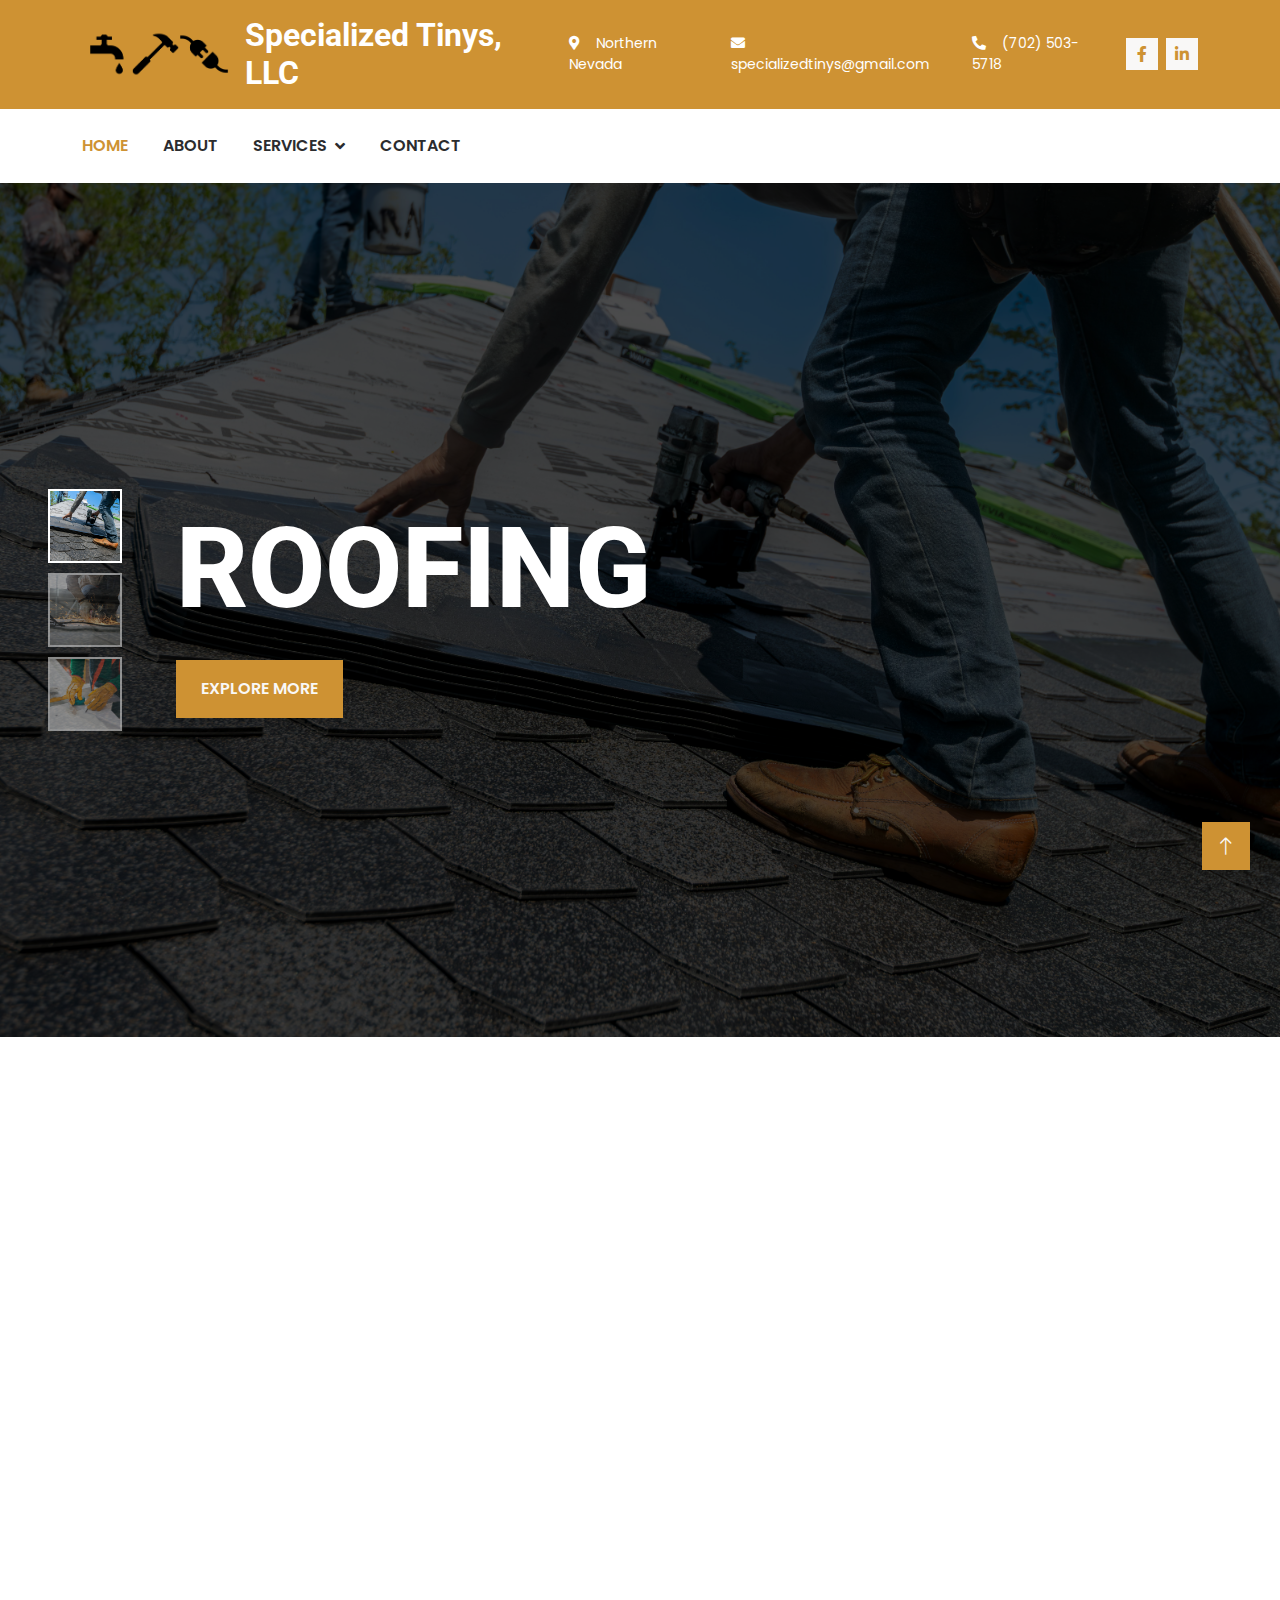
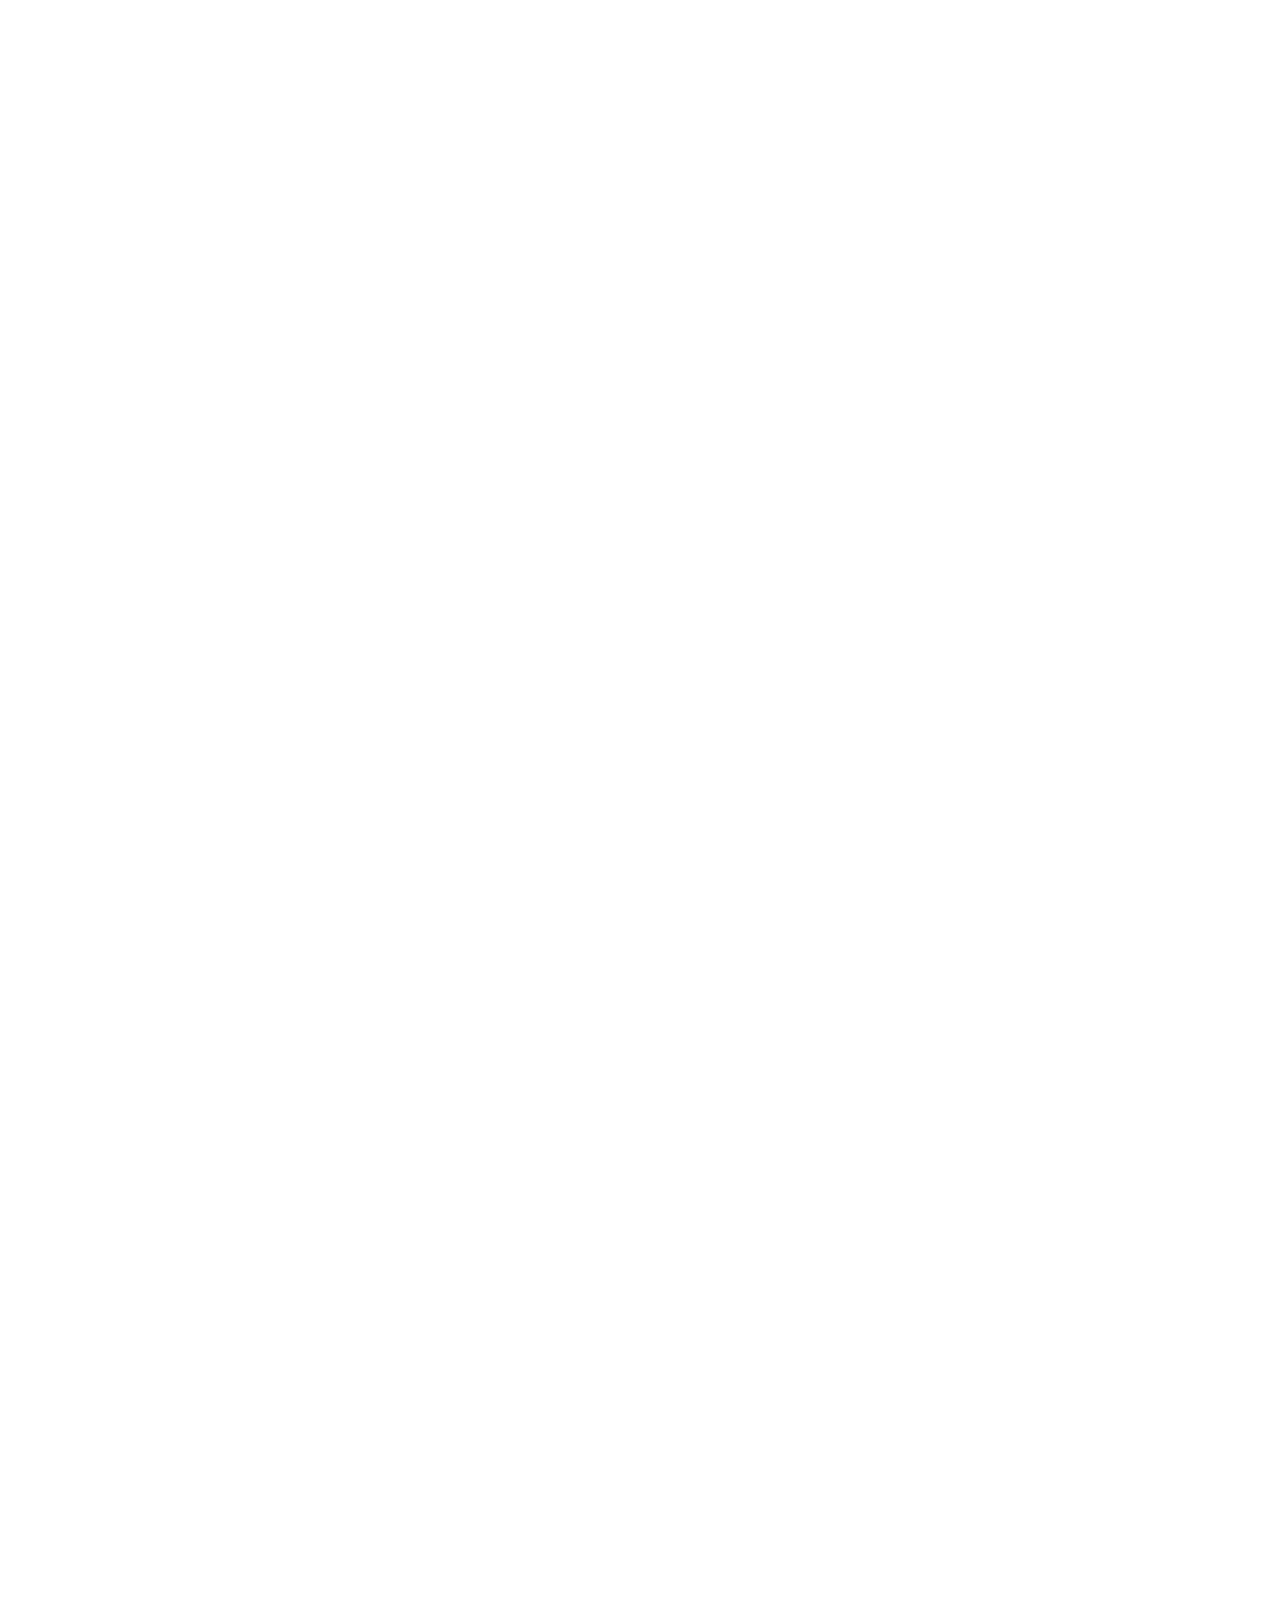
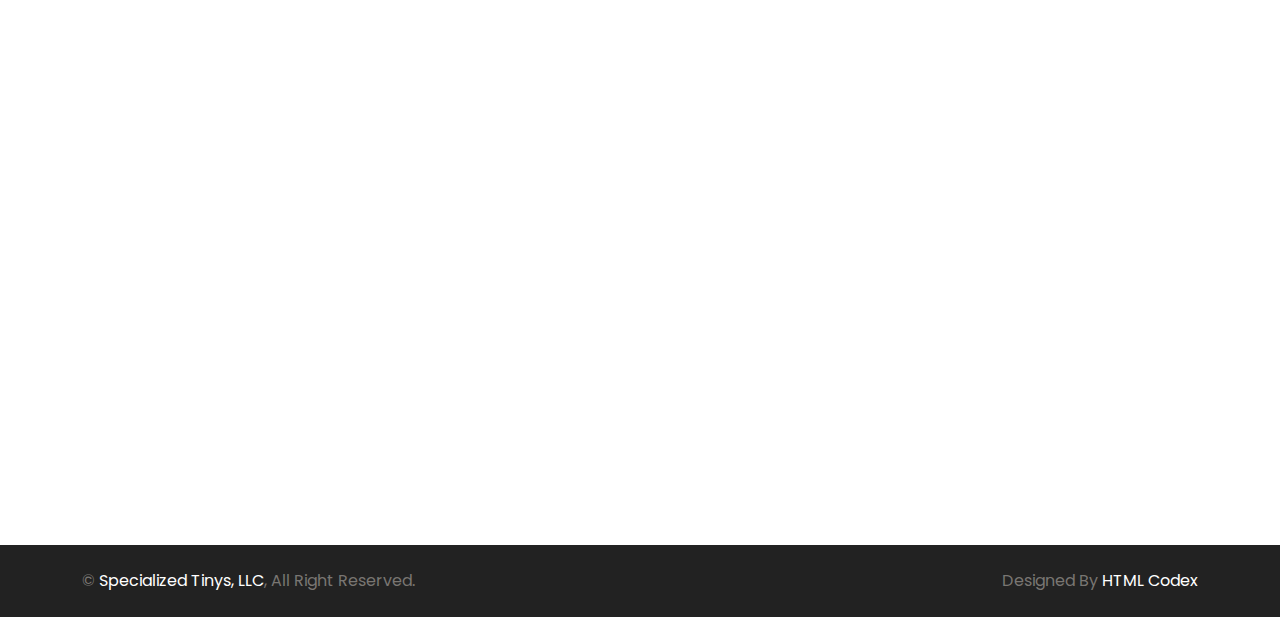
<file: index.html>
<!DOCTYPE html>
<html lang="en">

<head>
    <meta charset="utf-8">
    <title>Specialized Tinys, LLC </title>
    <meta content="width=device-width, initial-scale=1.0" name="viewport">
    <meta content="" name="keywords">
    <meta content="" name="description">

    <!-- Favicon -->
    <link href="img/logo_icon.jpg" rel="icon">

    <!-- Google Web Fonts -->
    <link rel="preconnect" href="https://fonts.googleapis.com">
    <link rel="preconnect" href="https://fonts.gstatic.com" crossorigin>
    <link href="https://fonts.googleapis.com/css2?family=Poppins:wght@400;600&family=Roboto:wght@700;800&display=swap"
        rel="stylesheet">

    <!-- Icon Font Stylesheet -->
    <link href="https://cdnjs.cloudflare.com/ajax/libs/font-awesome/5.10.0/css/all.min.css" rel="stylesheet">
    <link rel="stylesheet" href="https://cdn.jsdelivr.net/npm/bootstrap-icons@1.10.4/font/bootstrap-icons.css">

    <!-- Libraries Stylesheet -->
    <link href="lib/animate/animate.min.css" rel="stylesheet">
    <link href="lib/owlcarousel/assets/owl.carousel.min.css" rel="stylesheet">

    <!-- Customized Bootstrap Stylesheet -->
    <link href="css/bootstrap.min.css" rel="stylesheet">

    <!-- Template Stylesheet -->
    <link href="css/style.css" rel="stylesheet">
</head>

<body>
    <!-- Spinner Start -->
    <div id="spinner"
        class="show bg-white position-fixed translate-middle w-100 vh-100 top-50 start-50 d-flex align-items-center justify-content-center">
        <div class="spinner-border text-primary" role="status" style="width: 3rem; height: 3rem;"></div>
    </div>
    <!-- Spinner End -->


    <!-- Topbar Start -->
    <div class="container-fluid bg-primary text-white d-none d-lg-flex wow fadeIn" data-wow-delay="0.1s">
        <div class="container py-3">
            <div class="d-flex align-items-center">
                <a href="index.html" class="d-flex align-items-center text-decoration-none">
                    <img src="img/logo2.png" alt="Specialized Tinys Logo" style="height: 50px; width: auto; object-fit: contain;" class="me-3">
                    <h2 class="text-white fw-bold m-0">Specialized Tinys, LLC</h2>
                </a>
                <div class="ms-auto d-flex align-items-center">
                    <small class="ms-4"><i class="fa fa-map-marker-alt me-3"></i>Northern Nevada</small>
                    <small class="ms-4"><i class="fa fa-envelope me-3"></i>specializedtinys@gmail.com</small>
                    <small class="ms-4"><i class="fa fa-phone-alt me-3"></i>(702) 503-5718</small>
                    <div class="ms-3 d-flex">
                        <a class="btn btn-sm-square btn-light text-primary ms-2" href="https://www.facebook.com/SpecializedTinys/"><i
                                class="fab fa-facebook-f"></i></a>
                        <a class="btn btn-sm-square btn-light text-primary ms-2" href="https://www.linkedin.com/company/specialized-tinys/"><i
                                class="fab fa-linkedin-in"></i></a>
                    </div>
                </div>
            </div>
        </div>
    </div>
    <!-- Topbar End -->


    <!-- Navbar Start -->
    <div class="container-fluid bg-white sticky-top wow fadeIn" data-wow-delay="0.1s">
        <div class="container">
            <nav class="navbar navbar-expand-lg bg-white navbar-light p-lg-0">
                <a href="index.html" class="navbar-brand d-lg-none d-flex align-items-center">
                    <img src="img/logo2.png" alt="Specialized Tinys Logo" style="height: 40px; width: auto; object-fit: contain;" class="me-2">
                    <h1 class="fw-bold m-0">Specialized Tinys, LLC</h1>
                </a>
                <button type="button" class="navbar-toggler me-0" data-bs-toggle="collapse"
                    data-bs-target="#navbarCollapse">
                    <span class="navbar-toggler-icon"></span>
                </button>
                <div class="collapse navbar-collapse" id="navbarCollapse">
                    <div class="navbar-nav">
                        <a href="index.html" class="nav-item nav-link active">Home</a>
                        <a href="about.html" class="nav-item nav-link">About</a>
                        <div class="nav-item dropdown">
                            <a href="service.html" class="nav-link dropdown-toggle" data-bs-toggle="dropdown">Services</a>
                            <div class="dropdown-menu bg-light rounded-0 rounded-bottom m-0">
                                <a href="roofing.html" class="dropdown-item">Roofing</a>
                                <a href="handyman.html" class="dropdown-item">Handyman Services</a>
                                <a href="tiny-homes.html" class="dropdown-item">Tiny Homes</a>
                            </div>
                        </div>
                        <a href="contact.html" class="nav-item nav-link">Contact</a> 
                    </div>
                </div>
            </nav>
        </div>
    </div>
    <!-- Navbar End -->


    <!-- Carousel Start -->
    <div class="container-fluid p-0 mb-6 wow fadeIn" data-wow-delay="0.1s">
        <div id="header-carousel" class="carousel slide" data-bs-ride="carousel">
            <div class="carousel-indicators">
                <button type="button" data-bs-target="#header-carousel" data-bs-slide-to="0" class="active"
                    aria-current="true" aria-label="Slide 1">
                    <img class="img-fluid" src="img/carousel-1.jpg" alt="Image">
                </button>
                <button type="button" data-bs-target="#header-carousel" data-bs-slide-to="1" aria-label="Slide 2">
                    <img class="img-fluid" src="img/carousel-2.jpg" alt="Image">
                </button>
                <button type="button" data-bs-target="#header-carousel" data-bs-slide-to="2" aria-label="Slide 3">
                    <img class="img-fluid" src="img/carousel-3.jpg" alt="Image">
                </button>
            </div>
            <div class="carousel-inner">
                <div class="carousel-item active">
                    <img class="w-100" src="img/carousel-1.jpg" alt="Image">
                    <div class="carousel-caption">
                        <h1 class="display-1 text-uppercase text-white mb-4 animated zoomIn">Roofing
                        </h1>
                        <a href="service.html" class="btn btn-primary py-3 px-4">Explore More</a>
                    </div>
                </div>
                <div class="carousel-item">
                    <img class="w-100" src="img/carousel-2.jpg" alt="Image">
                    <div class="carousel-caption">
                        <h1 class="display-1 text-uppercase text-white mb-4 animated zoomIn">Handyman Services
                        </h1>
                        <a href="service.html" class="btn btn-primary py-3 px-4">Explore More</a>
                    </div>
                </div>
                <div class="carousel-item">
                    <img class="w-100" src="img/carousel-3.jpg" alt="Image">
                    <div class="carousel-caption">
                        <h1 class="display-1 text-uppercase text-white mb-4 animated zoomIn">Tiny Homes
                        </h1>
                        <a href="service.html" class="btn btn-primary py-3 px-4">Explore More</a>
                    </div>
                </div>
            </div>
        </div>
    </div>
    <!-- Carousel End -->


    <!-- About Start -->
    <div class="container-fluid pt-6 pb-6">
        <div class="container">
            <div class="row g-5">
                <div class="col-lg-6 wow fadeIn" data-wow-delay="0.1s">
                    <div class="about-img">
                        <img class="img-fluid w-100" src="img/about.jpg">
                    </div>
                </div>
                <div class="col-lg-6 wow fadeIn" data-wow-delay="0.5s">
                    <h1 class="display-6 text-uppercase mb-4">Quality Roofing & Handyman Services</h1>
                        <p class="mb-4">At Specialized Tinys, LLC, we bring the same dedication and craftsmanship 
                            that went into building our own tiny homes to every project we undertake. 
                            What started as a personal journey in tiny home living has evolved into a 
                            commitment to serving our Northern Nevada community with reliable roofing and 
                            comprehensive handyman services. We understand the importance of a well-maintained 
                            home because we've lived it ourselves, and we're here to help you protect and improve 
                            your most valuable investment.</p>
                        <div class="row g-5 mb-4">
                        <div class="col-sm-6">
                            <div class="d-flex align-items-center">
                                <div class="flex-shrink-0 btn-xl-square bg-light me-3">
                                    <i class="fa fa-users-cog fa-2x text-primary"></i>
                                </div>
                                <h5 class="lh-base text-uppercase mb-0">Roofing License: Pending</h5>
                            </div>
                        </div>
                        <div class="col-sm-6">
                            <div class="d-flex align-items-center">
                                <div class="flex-shrink-0 btn-xl-square bg-light me-3">
                                    <i class="fa fa-tachometer-alt fa-2x text-primary"></i>
                                </div>
                                <h5 class="lh-base text-uppercase mb-0">Fast & Reliable Services</h5>
                            </div>
                        </div>
                    </div>
                    <p><i class="fa fa-check-square text-primary me-3"></i>Licensed and insured for your protection
                    </p>
                    <p><i class="fa fa-check-square text-primary me-3"></i>Free estimates on all roofing and handyman projects
                    </p>
                    <p><i class="fa fa-check-square text-primary me-3"></i>Quality workmanship with attention to detail
                    </p>
                    <div class="border border-5 border-primary p-4 text-center mt-4">
                        <h4 class="lh-base text-uppercase mb-0">From Tiny Homes to Your Home - Built on Experience, Driven by Quality</h4>
                    </div>
                </div>
            </div>
        </div>
    </div>
    <!-- About End -->


    <!-- Service Start -->
    <div class="container-fluid service pt-6 pb-6">
        <div class="container">
            <div class="text-center mx-auto wow fadeInUp" data-wow-delay="0.1s" style="max-width: 600px;">
                <h1 class="display-6 text-uppercase mb-5">Our Services</h1>
            </div>
            <div class="row g-4 justify-content-center">
                <div class="col-lg-4 col-md-6 wow fadeInUp" data-wow-delay="0.1s">
                    <div class="service-item">
                        <div class="service-inner pb-5">
                            <img class="img-fluid w-100" src="img/service-1.jpg" alt="">
                            <div class="service-text px-5 pt-4">
                                <h5 class="text-uppercase">Roofing Services</h5>
                                    <p>Professional roofing installation, repair, and maintenance. From new roofs to emergency repairs, we protect your home with quality materials and expert craftsmanship.
                                    </p>
                            </div>
                            <a class="btn btn-light px-3" href="roofing.html">Read More<i
                                    class="bi bi-chevron-double-right ms-1"></i></a>
                        </div>
                    </div>
                </div>
                <div class="col-lg-4 col-md-6 wow fadeInUp" data-wow-delay="0.2s">
                    <div class="service-item">
                        <div class="service-inner pb-5">
                            <img class="img-fluid w-100" src="img/service-2.jpg" alt="">
                            <div class="service-text px-5 pt-4">
                                <h5 class="text-uppercase">Handyman Services</h5>
                                    <p>Comprehensive home repairs and improvements. From minor fixes to larger projects, we handle all your home maintenance needs with attention to detail.
                                    </p>
                            </div>
                            <a class="btn btn-light px-3" href="handyman.html">Read More<i
                                    class="bi bi-chevron-double-right ms-1"></i></a>
                        </div>
                    </div>
                </div>
                <div class="col-lg-4 col-md-6 wow fadeInUp" data-wow-delay="0.3s">
                    <div class="service-item">
                        <div class="service-inner pb-5">
                            <img class="img-fluid w-100" src="img/service-3.jpg" alt="">
                            <div class="service-text px-5 pt-4">
                                <h5 class="text-uppercase">Tiny Home Building</h5>
                                    <p>Custom tiny home design and construction. Drawing from our personal experience living in tiny homes, we create efficient, beautiful spaces tailored to your needs.
                                    </p>
                            </div>
                            <a class="btn btn-light px-3" href="tiny-homes.html">Read More<i
                                    class="bi bi-chevron-double-right ms-1"></i></a>
                        </div>
                    </div>
                </div>
            </div>
        </div>
    </div>
    <!-- Service End -->


    <!-- Team Start -->
    <!-- <div class="container-fluid team pt-6 pb-6">
        <div class="container">
            <div class="text-center mx-auto wow fadeInUp" data-wow-delay="0.1s" style="max-width: 600px;">
                <h1 class="display-6 text-uppercase mb-5">Meet Our Professional and Experience Welder</h1>
            </div>
            <div class="row g-4">
                <div class="col-lg-3 col-md-6 wow fadeInUp" data-wow-delay="0.3s">
                    <div class="team-item">
                        <div class="position-relative overflow-hidden">
                            <img class="img-fluid w-100" src="img/team-1.jpg" alt="">
                            <div class="team-social">
                                <a class="btn btn-square btn-dark mx-1" href=""><i class="fab fa-facebook-f"></i></a>
                                <a class="btn btn-square btn-dark mx-1" href=""><i class="fab fa-twitter"></i></a>
                                <a class="btn btn-square btn-dark mx-1" href=""><i class="fab fa-linkedin-in"></i></a>
                                <a class="btn btn-square btn-dark mx-1" href=""><i class="fab fa-youtube"></i></a>
                            </div>
                        </div>
                        <div class="text-center p-4">
                            <h5 class="mb-1">Alex Robin</h5>
                            <span>Welder</span>
                        </div>
                    </div>
                </div>
                <div class="col-lg-3 col-md-6 wow fadeInUp" data-wow-delay="0.4s">
                    <div class="team-item">
                        <div class="position-relative overflow-hidden">
                            <img class="img-fluid w-100" src="img/team-2.jpg" alt="">
                            <div class="team-social">
                                <a class="btn btn-square btn-dark mx-1" href=""><i class="fab fa-facebook-f"></i></a>
                                <a class="btn btn-square btn-dark mx-1" href=""><i class="fab fa-twitter"></i></a>
                                <a class="btn btn-square btn-dark mx-1" href=""><i class="fab fa-linkedin-in"></i></a>
                                <a class="btn btn-square btn-dark mx-1" href=""><i class="fab fa-youtube"></i></a>
                            </div>
                        </div>
                        <div class="text-center p-4">
                            <h5 class="mb-1">Andrew Bon</h5>
                            <span>Welder</span>
                        </div>
                    </div>
                </div>
                <div class="col-lg-3 col-md-6 wow fadeInUp" data-wow-delay="0.5s">
                    <div class="team-item">
                        <div class="position-relative overflow-hidden">
                            <img class="img-fluid w-100" src="img/team-3.jpg" alt="">
                            <div class="team-social">
                                <a class="btn btn-square btn-dark mx-1" href=""><i class="fab fa-facebook-f"></i></a>
                                <a class="btn btn-square btn-dark mx-1" href=""><i class="fab fa-twitter"></i></a>
                                <a class="btn btn-square btn-dark mx-1" href=""><i class="fab fa-linkedin-in"></i></a>
                                <a class="btn btn-square btn-dark mx-1" href=""><i class="fab fa-youtube"></i></a>
                            </div>
                        </div>
                        <div class="text-center p-4">
                            <h5 class="mb-1">Martin Tompson</h5>
                            <span>Welder</span>
                        </div>
                    </div>
                </div>
                <div class="col-lg-3 col-md-6 wow fadeInUp" data-wow-delay="0.6s">
                    <div class="team-item">
                        <div class="position-relative overflow-hidden">
                            <img class="img-fluid w-100" src="img/team-4.jpg" alt="">
                            <div class="team-social">
                                <a class="btn btn-square btn-dark mx-1" href=""><i class="fab fa-facebook-f"></i></a>
                                <a class="btn btn-square btn-dark mx-1" href=""><i class="fab fa-twitter"></i></a>
                                <a class="btn btn-square btn-dark mx-1" href=""><i class="fab fa-linkedin-in"></i></a>
                                <a class="btn btn-square btn-dark mx-1" href=""><i class="fab fa-youtube"></i></a>
                            </div>
                        </div>
                        <div class="text-center p-4">
                            <h5 class="mb-1">Clarabelle Samber</h5>
                            <span>Welder</span>
                        </div>
                    </div>
                </div>
            </div>
        </div>
    </div> -->
    <!-- Team End -->


    <!-- Testimonial Start -->
    <!-- <div class="container-fluid pt-6 pb-6">
        <div class="container">
            <div class="text-center mx-auto wow fadeInUp" data-wow-delay="0.1s" style="max-width: 600px;">
                <h1 class="display-6 text-uppercase mb-5">What They’re Talking About Our Welding Work</h1>
            </div>
            <div class="row g-5 align-items-center">
                <div class="col-lg-5 wow fadeInUp" data-wow-delay="0.3s">
                    <div class="testimonial-img">
                        <div class="animated flip infinite">
                            <img class="img-fluid" src="img/testimonial-1.jpg" alt="">
                        </div>
                        <div class="animated flip infinite">
                            <img class="img-fluid" src="img/testimonial-2.jpg" alt="">
                        </div>
                        <div class="animated flip infinite">
                            <img class="img-fluid" src="img/testimonial-3.jpg" alt="">
                        </div>
                        <div class="animated flip infinite">
                            <img class="img-fluid" src="img/testimonial-4.jpg" alt="">
                        </div>
                    </div>
                </div>
                <div class="col-lg-7 wow fadeInUp" data-wow-delay="0.5s">
                    <div class="owl-carousel testimonial-carousel">
                        <div class="testimonial-item">
                            <div class="d-flex align-items-center mb-4">
                                <img class="img-fluid" src="img/testimonial-1.jpg" alt="">
                                <div class="ms-3">
                                    <div class="mb-2">
                                        <i class="far fa-star text-primary"></i>
                                        <i class="far fa-star text-primary"></i>
                                        <i class="far fa-star text-primary"></i>
                                        <i class="far fa-star text-primary"></i>
                                        <i class="far fa-star text-primary"></i>
                                    </div>
                                    <h5 class="text-uppercase">Client Name</h5>
                                    <span>Profession</span>
                                </div>
                            </div>
                            <p class="fs-5">Dolores sed duo clita tempor justo dolor et stet lorem kasd labore dolore
                                lorem ipsum. At lorem lorem magna ut et, nonumy et labore et tempor diam tempor erat.
                            </p>
                        </div>
                        <div class="testimonial-item">
                            <div class="d-flex align-items-center mb-4">
                                <img class="img-fluid" src="img/testimonial-2.jpg" alt="">
                                <div class="ms-3">
                                    <div class="mb-2">
                                        <i class="far fa-star text-primary"></i>
                                        <i class="far fa-star text-primary"></i>
                                        <i class="far fa-star text-primary"></i>
                                        <i class="far fa-star text-primary"></i>
                                        <i class="far fa-star text-primary"></i>
                                    </div>
                                    <h5 class="text-uppercase">Client Name</h5>
                                    <span>Profession</span>
                                </div>
                            </div>
                            <p class="fs-5">Dolores sed duo clita tempor justo dolor et stet lorem kasd labore dolore
                                lorem ipsum. At lorem lorem magna ut et, nonumy et labore et tempor diam tempor erat.
                            </p>
                        </div>
                        <div class="testimonial-item">
                            <div class="d-flex align-items-center mb-4">
                                <img class="img-fluid" src="img/testimonial-3.jpg" alt="">
                                <div class="ms-3">
                                    <div class="mb-2">
                                        <i class="far fa-star text-primary"></i>
                                        <i class="far fa-star text-primary"></i>
                                        <i class="far fa-star text-primary"></i>
                                        <i class="far fa-star text-primary"></i>
                                        <i class="far fa-star text-primary"></i>
                                    </div>
                                    <h5 class="text-uppercase">Client Name</h5>
                                    <span>Profession</span>
                                </div>
                            </div>
                            <p class="fs-5">Dolores sed duo clita tempor justo dolor et stet lorem kasd labore dolore
                                lorem ipsum. At lorem lorem magna ut et, nonumy et labore et tempor diam tempor erat.
                            </p>
                        </div>
                        <div class="testimonial-item">
                            <div class="d-flex align-items-center mb-4">
                                <img class="img-fluid" src="img/testimonial-4.jpg" alt="">
                                <div class="ms-3">
                                    <div class="mb-2">
                                        <i class="far fa-star text-primary"></i>
                                        <i class="far fa-star text-primary"></i>
                                        <i class="far fa-star text-primary"></i>
                                        <i class="far fa-star text-primary"></i>
                                        <i class="far fa-star text-primary"></i>
                                    </div>
                                    <h5 class="text-uppercase">Client Name</h5>
                                    <span>Profession</span>
                                </div>
                            </div>
                            <p class="fs-5">Dolores sed duo clita tempor justo dolor et stet lorem kasd labore dolore
                                lorem ipsum. At lorem lorem magna ut et, nonumy et labore et tempor diam tempor erat.
                            </p>
                        </div>
                    </div>
                </div>
            </div>
        </div>
    </div> -->
    <!-- Testimonial End -->


    <!-- Blog Start -->
    <div class="container-fluid newsletter mt-6 wow fadeIn" data-wow-delay="0.1s">
        <div class="container pb-5">
            <div class="bg-white p-5 mb-5">
                <div class="row g-5 align-items-center">
                    <div class="col-md-8 wow fadeIn" data-wow-delay="0.3s">
                        <h1 class="display-6 text-uppercase mb-4">Follow Our Tiny Home Journey</h1>
                        <div class="d-flex">
                            <i class="fas fa-home fa-3x text-primary me-4"></i>
                            <p class="fs-5 mb-0">Check out our blog to follow our tiny home story, see our latest projects, and get insights into sustainable living and creative home solutions.</p>
                        </div>
                    </div>
                    <div class="col-md-4 wow fadeIn text-center" data-wow-delay="0.5s">
                        <a href="https://www.facebook.com/SpecializedTinys/" class="btn btn-primary py-3 px-5">Visit Our Blog</a>
                    </div>
                </div>
            </div>
        </div>
    </div>
    <!-- Blog End -->


    <!-- Footer Start -->
    <div class="container-fluid bg-dark footer py-5 wow fadeIn" data-wow-delay="0.1s">
        <div class="container py-5">
            <div class="row g-5">
                <div class="col-lg-3 col-md-6">
                    <h5 class="text-uppercase text-light mb-4">Contact Us</h5>
                    <p class="mb-2"><i class="fa fa-map-marker-alt text-primary me-3"></i>Northern Nevada</p>
                    <p class="mb-2"><i class="fa fa-phone-alt text-primary me-3"></i>(702) 503-5718</p>
                    <p class="mb-2"><i class="fa fa-envelope text-primary me-3"></i>specializedtinys@gmail.com</p>
                    <div class="d-flex pt-3">
                        <a class="btn btn-square btn-light me-2" href="https://www.facebook.com/SpecializedTinys/"><i
                                class="fab fa-facebook-f"></i></a>
                        <a class="btn btn-square btn-light me-2" href="https://www.youtube.com/@tinyhomeliving2216"><i
                                class="fab fa-youtube"></i></a>
                        <a class="btn btn-square btn-light me-2" href="https://www.linkedin.com/company/specialized-tinys/"><i
                                class="fab fa-linkedin-in"></i></a>
                    </div>
                </div>
                <!-- <div class="col-lg-3 col-md-6">
                    <h5 class="text-uppercase text-light mb-4">Quick Links</h5>
                    <a class="btn btn-link" href="">About Us</a>
                    <a class="btn btn-link" href="">Contact Us</a>
                    <a class="btn btn-link" href="">Our Services</a>
                    <a class="btn btn-link" href="">Terms & Condition</a>
                    <a class="btn btn-link" href="">Support</a>
                </div> -->
                <div class="col-lg-3 col-md-6">
                    <h5 class="text-uppercase text-light mb-4">Business Hours</h5>
                    <p class="text-uppercase mb-0">Monday - Friday</p>
                    <p>08:00 am - 05:00 pm</p>
                    <p class="text-uppercase mb-0">Saturday & Sunday</p>
                    <p>Closed</p>
                </div>
                <!-- <div class="col-lg-3 col-md-6">
                    <h5 class="text-uppercase text-light mb-4">Gallery</h5>
                    <div class="row g-1">
                        <div class="col-4">
                            <img class="img-fluid" src="img/service-1.jpg" alt="">
                        </div>
                        <div class="col-4">
                            <img class="img-fluid" src="img/service-2.jpg" alt="">
                        </div>
                        <div class="col-4">
                            <img class="img-fluid" src="img/service-3.jpg" alt="">
                        </div>
                        <div class="col-4">
                            <img class="img-fluid" src="img/service-4.jpg" alt="">
                        </div>
                        <div class="col-4">
                            <img class="img-fluid" src="img/service-5.jpg" alt="">
                        </div>
                        <div class="col-4">
                            <img class="img-fluid" src="img/service-6.jpg" alt="">
                        </div>
                    </div>
                </div> -->
            </div>
        </div>
    </div>
    <!-- Footer End -->


    <!-- Copyright Start -->
    <div class="container-fluid text-body copyright py-4">
        <div class="container">
            <div class="row">
                <div class="col-md-6 text-center text-md-start mb-3 mb-md-0">
                    &copy; <a class="fw-semi-bold" href="#">Specialized Tinys, LLC</a>, All Right Reserved.
                </div>
                <div class="col-md-6 text-center text-md-end">
                    
                    <!--/*** The author’s attribution link must remain intact in the template. ***/-->
                    <!--/*** If you wish to remove this credit link, please purchase the Pro Version . ***/-->
                    Designed By <a class="fw-semi-bold" href="https://htmlcodex.com">HTML Codex</a>
                </div>
            </div>
        </div>
    </div>
    <!-- Copyright End -->


    <!-- Back to Top -->
    <a href="#" class="btn btn-lg btn-primary btn-lg-square back-to-top"><i
            class="bi bi-arrow-up"></i></a>


    <!-- JavaScript Libraries -->
    <script src="https://ajax.googleapis.com/ajax/libs/jquery/3.6.1/jquery.min.js"></script>
    <script src="https://cdn.jsdelivr.net/npm/bootstrap@5.0.0/dist/js/bootstrap.bundle.min.js"></script>
    <script src="lib/wow/wow.min.js"></script>
    <script src="lib/easing/easing.min.js"></script>
    <script src="lib/waypoints/waypoints.min.js"></script>
    <script src="lib/owlcarousel/owl.carousel.min.js"></script>

    <!-- Template Javascript -->
    <script src="js/main.js"></script>
</body>

</html>
</file>
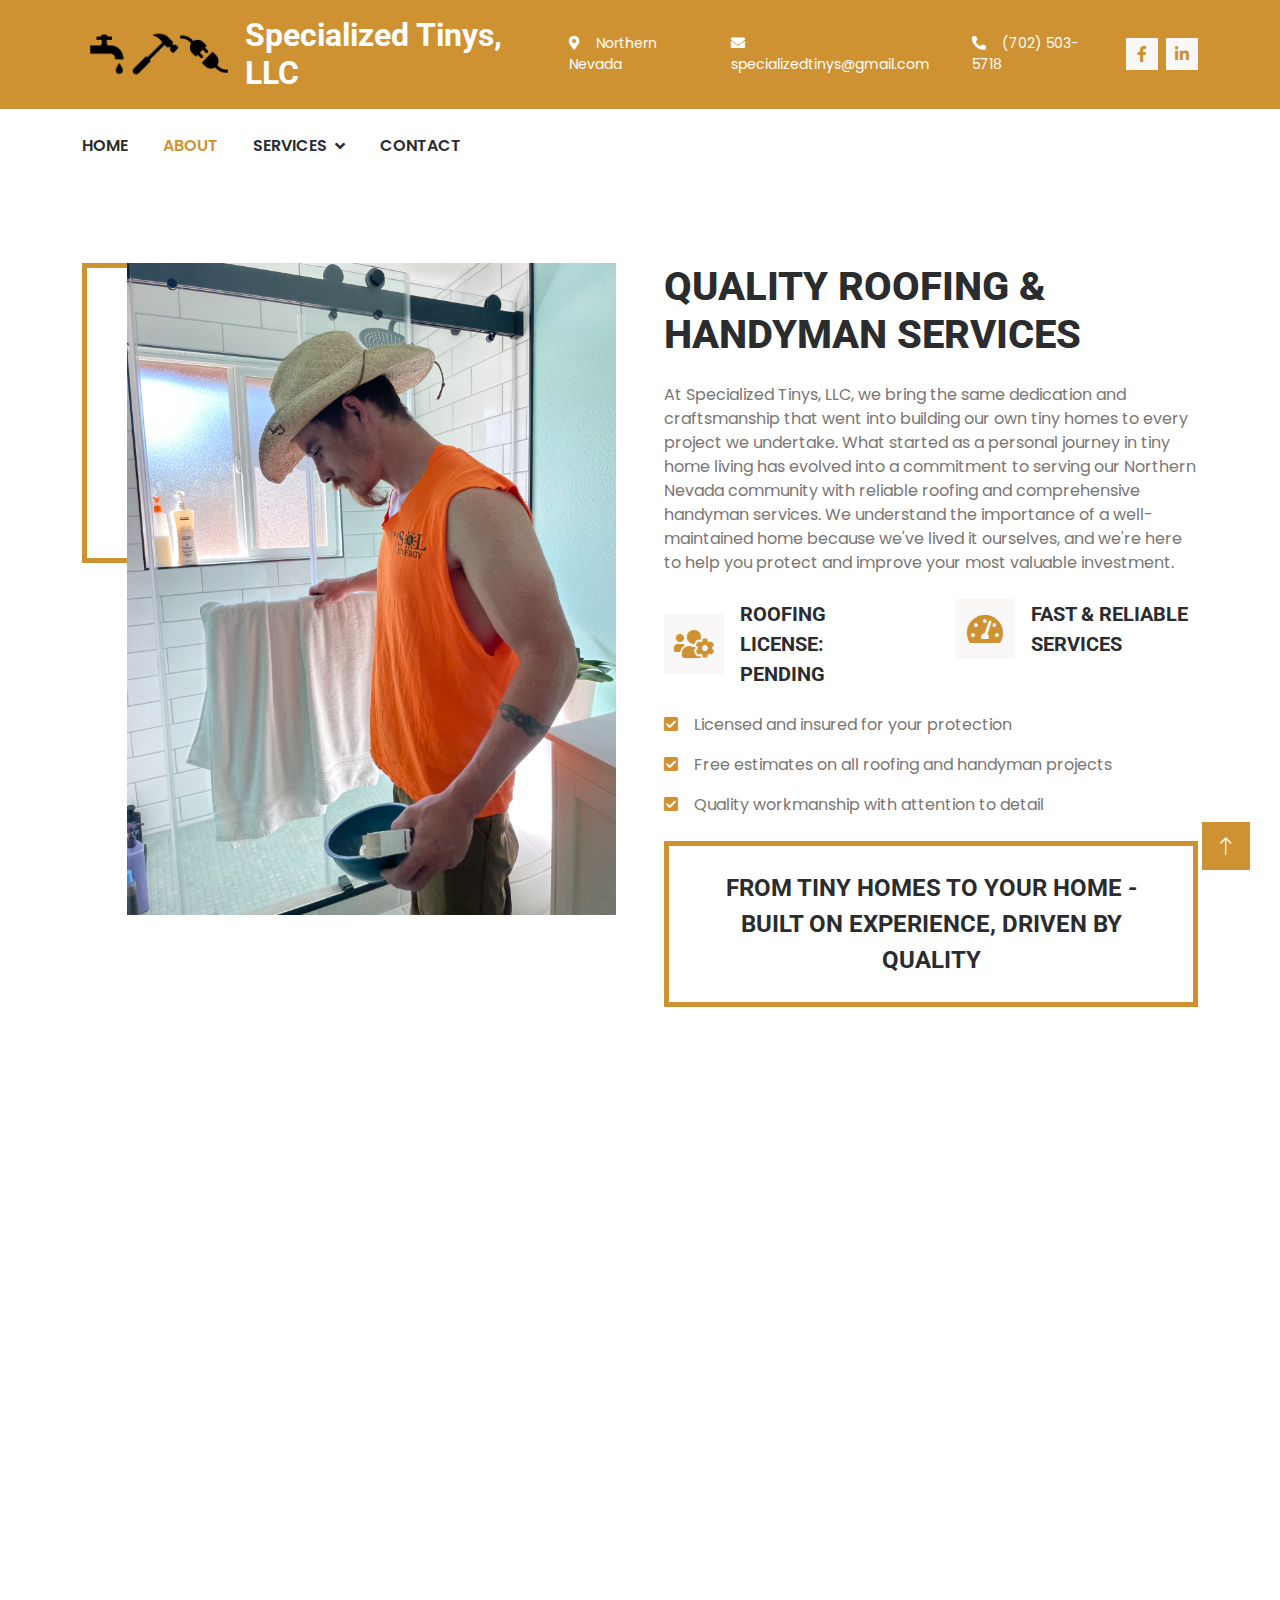
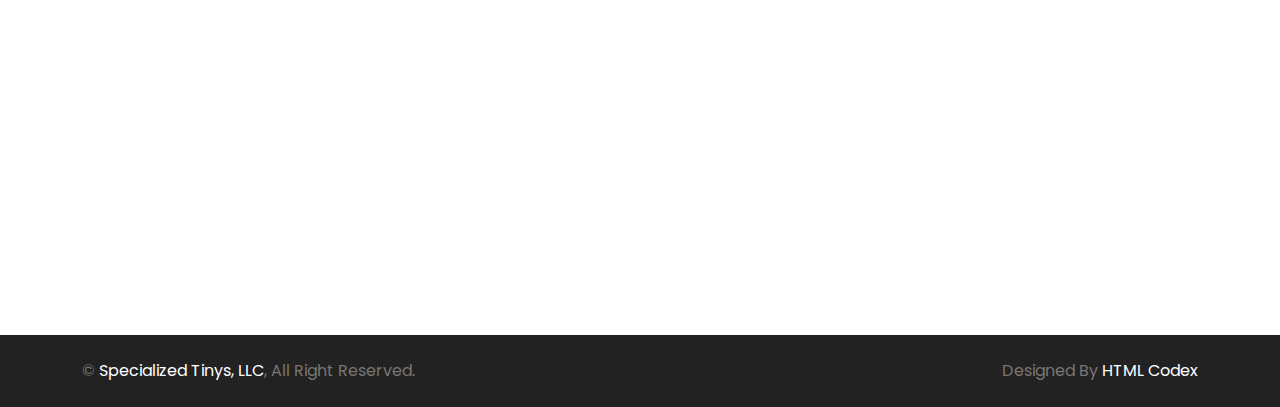
<file: about.html>
<!DOCTYPE html>
<html lang="en">

<head>
    <meta charset="utf-8">
    <title>Specialized Tinys, LLC </title>
    <meta content="width=device-width, initial-scale=1.0" name="viewport">
    <meta content="" name="keywords">
    <meta content="" name="description">

    <!-- Favicon -->
    <link href="img/logo_icon.jpg" rel="icon">

    <!-- Google Web Fonts -->
    <link rel="preconnect" href="https://fonts.googleapis.com">
    <link rel="preconnect" href="https://fonts.gstatic.com" crossorigin>
    <link href="https://fonts.googleapis.com/css2?family=Poppins:wght@400;600&family=Roboto:wght@700;800&display=swap"
        rel="stylesheet">

    <!-- Icon Font Stylesheet -->
    <link href="https://cdnjs.cloudflare.com/ajax/libs/font-awesome/5.10.0/css/all.min.css" rel="stylesheet">
    <link rel="stylesheet" href="https://cdn.jsdelivr.net/npm/bootstrap-icons@1.10.4/font/bootstrap-icons.css">

    <!-- Libraries Stylesheet -->
    <link href="lib/animate/animate.min.css" rel="stylesheet">
    <link href="lib/owlcarousel/assets/owl.carousel.min.css" rel="stylesheet">

    <!-- Customized Bootstrap Stylesheet -->
    <link href="css/bootstrap.min.css" rel="stylesheet">

    <!-- Template Stylesheet -->
    <link href="css/style.css" rel="stylesheet">
</head>

<body>
    <!-- Spinner Start -->
    <div id="spinner"
        class="show bg-white position-fixed translate-middle w-100 vh-100 top-50 start-50 d-flex align-items-center justify-content-center">
        <div class="spinner-border text-primary" role="status" style="width: 3rem; height: 3rem;"></div>
    </div>
    <!-- Spinner End -->


    <!-- Topbar Start -->
    <div class="container-fluid bg-primary text-white d-none d-lg-flex wow fadeIn" data-wow-delay="0.1s">
        <div class="container py-3">
            <div class="d-flex align-items-center">
                <a href="index.html" class="d-flex align-items-center text-decoration-none">
                    <img src="img/logo2.png" alt="Specialized Tinys Logo" style="height: 50px; width: auto; object-fit: contain;" class="me-3">
                    <h2 class="text-white fw-bold m-0">Specialized Tinys, LLC</h2>
                </a>
                <div class="ms-auto d-flex align-items-center">
                    <small class="ms-4"><i class="fa fa-map-marker-alt me-3"></i>Northern Nevada</small>
                    <small class="ms-4"><i class="fa fa-envelope me-3"></i>specializedtinys@gmail.com</small>
                    <small class="ms-4"><i class="fa fa-phone-alt me-3"></i>(702) 503-5718</small>
                    <div class="ms-3 d-flex">
                        <a class="btn btn-sm-square btn-light text-primary ms-2" href="https://www.facebook.com/SpecializedTinys/"><i
                                class="fab fa-facebook-f"></i></a>
                        <a class="btn btn-sm-square btn-light text-primary ms-2" href="https://www.linkedin.com/company/specialized-tinys/"><i
                                class="fab fa-linkedin-in"></i></a>
                    </div>
                </div>
            </div>
        </div>
    </div>
    <!-- Topbar End -->


    <!-- Navbar Start -->
    <div class="container-fluid bg-white sticky-top wow fadeIn" data-wow-delay="0.1s">
        <div class="container">
            <nav class="navbar navbar-expand-lg bg-white navbar-light p-lg-0">
                <a href="index.html" class="navbar-brand d-lg-none d-flex align-items-center">
                    <img src="img/logo2.png" alt="Specialized Tinys Logo" style="height: 40px; width: auto; object-fit: contain;" class="me-2">
                    <h1 class="fw-bold m-0">Specialized Tinys, LLC</h1>
                </a>
                <button type="button" class="navbar-toggler me-0" data-bs-toggle="collapse"
                    data-bs-target="#navbarCollapse">
                    <span class="navbar-toggler-icon"></span>
                </button>
                <div class="collapse navbar-collapse" id="navbarCollapse">
                    <div class="navbar-nav">
                        <a href="index.html" class="nav-item nav-link">Home</a>
                        <a href="about.html" class="nav-item nav-link active">About</a>
                        <div class="nav-item dropdown">
                            <a href="service.html" class="nav-link dropdown-toggle" data-bs-toggle="dropdown">Services</a>
                            <div class="dropdown-menu bg-light rounded-0 rounded-bottom m-0">
                                <a href="roofing.html" class="dropdown-item">Roofing</a>
                                <a href="handyman.html" class="dropdown-item">Handyman Services</a>
                                <a href="tiny-homes.html" class="dropdown-item">Tiny Homes</a>
                            </div>
                        </div>
                        <a href="contact.html" class="nav-item nav-link">Contact</a>
                    </div>
                </div>
            </nav>
        </div>
    </div>
    <!-- Navbar End -->


    <!-- Page Header Start -->
    <!-- <div class="container-fluid page-header pt-5 mb-6 wow fadeIn" data-wow-delay="0.1s">
        <div class="container text-center pt-5">
            <div class="row justify-content-center">
                <div class="col-lg-7">
                    <div class="bg-white p-5">
                        <h1 class="display-6 text-uppercase mb-3 animated slideInDown">About</h1>
                        <nav aria-label="breadcrumb animated slideInDown">
                            <ol class="breadcrumb justify-content-center mb-0">
                                <li class="breadcrumb-item"><a href="#">Home</a></li>
                                <li class="breadcrumb-item"><a href="#">Pages</a></li>
                                <li class="breadcrumb-item" aria-current="page">About</li>
                            </ol>
                        </nav>
                    </div>
                </div>
            </div>
        </div>
    </div> -->
    <!-- Page Header End -->


    <!-- About Start -->
    <div class="container-fluid pt-6 pb-6">
        <div class="container">
            <div class="row g-5">
                <div class="col-lg-6 wow fadeIn" data-wow-delay="0.1s">
                    <div class="about-img">
                        <img class="img-fluid w-100" src="img/about.jpg">
                    </div>
                </div>
                <div class="col-lg-6 wow fadeIn" data-wow-delay="0.5s">
                    <h1 class="display-6 text-uppercase mb-4">Quality Roofing & Handyman Services</h1>
                        <p class="mb-4">At Specialized Tinys, LLC, we bring the same dedication and craftsmanship 
                            that went into building our own tiny homes to every project we undertake. 
                            What started as a personal journey in tiny home living has evolved into a 
                            commitment to serving our Northern Nevada community with reliable roofing and 
                            comprehensive handyman services. We understand the importance of a well-maintained 
                            home because we've lived it ourselves, and we're here to help you protect and improve 
                            your most valuable investment.</p>
                        <div class="row g-5 mb-4">
                        <div class="col-sm-6">
                            <div class="d-flex align-items-center">
                                <div class="flex-shrink-0 btn-xl-square bg-light me-3">
                                    <i class="fa fa-users-cog fa-2x text-primary"></i>
                                </div>
                                <h5 class="lh-base text-uppercase mb-0">Roofing License: Pending</h5>
                            </div>
                        </div>
                        <div class="col-sm-6">
                            <div class="d-flex align-items-center">
                                <div class="flex-shrink-0 btn-xl-square bg-light me-3">
                                    <i class="fa fa-tachometer-alt fa-2x text-primary"></i>
                                </div>
                                <h5 class="lh-base text-uppercase mb-0">Fast & Reliable Services</h5>
                            </div>
                        </div>
                    </div>
                    <p><i class="fa fa-check-square text-primary me-3"></i>Licensed and insured for your protection
                    </p>
                    <p><i class="fa fa-check-square text-primary me-3"></i>Free estimates on all roofing and handyman projects
                    </p>
                    <p><i class="fa fa-check-square text-primary me-3"></i>Quality workmanship with attention to detail
                    </p>
                    <div class="border border-5 border-primary p-4 text-center mt-4">
                        <h4 class="lh-base text-uppercase mb-0">From Tiny Homes to Your Home - Built on Experience, Driven by Quality</h4>
                    </div>
                </div>
            </div>
        </div>
    </div>
    <!-- About End -->


    <!-- Team Start -->
    <!-- <div class="container-fluid team pt-6 pb-6">
        <div class="container">
            <div class="text-center mx-auto wow fadeInUp" data-wow-delay="0.1s" style="max-width: 600px;">
                <h1 class="display-6 text-uppercase mb-5">Meet Our Experienced Tiny Home Builders</h1>
            </div>
            <div class="row g-4">
                <div class="col-lg-3 col-md-6 wow fadeInUp" data-wow-delay="0.3s">
                    <div class="team-item">
                        <div class="position-relative overflow-hidden">
                            <img class="img-fluid w-100" src="img/team-1.jpg" alt="">
                            <div class="team-social">
                                <a class="btn btn-square btn-dark mx-1" href=""><i class="fab fa-facebook-f"></i></a>
                                <a class="btn btn-square btn-dark mx-1" href=""><i class="fab fa-twitter"></i></a>
                                <a class="btn btn-square btn-dark mx-1" href=""><i class="fab fa-linkedin-in"></i></a>
                                <a class="btn btn-square btn-dark mx-1" href=""><i class="fab fa-youtube"></i></a>
                            </div>
                        </div>
                        <div class="text-center p-4">
                            <h5 class="mb-1">Alex Robin</h5>
                            <span>Welder</span>
                        </div>
                    </div>
                </div>
                <div class="col-lg-3 col-md-6 wow fadeInUp" data-wow-delay="0.4s">
                    <div class="team-item">
                        <div class="position-relative overflow-hidden">
                            <img class="img-fluid w-100" src="img/team-2.jpg" alt="">
                            <div class="team-social">
                                <a class="btn btn-square btn-dark mx-1" href=""><i class="fab fa-facebook-f"></i></a>
                                <a class="btn btn-square btn-dark mx-1" href=""><i class="fab fa-twitter"></i></a>
                                <a class="btn btn-square btn-dark mx-1" href=""><i class="fab fa-linkedin-in"></i></a>
                                <a class="btn btn-square btn-dark mx-1" href=""><i class="fab fa-youtube"></i></a>
                            </div>
                        </div>
                        <div class="text-center p-4">
                            <h5 class="mb-1">Andrew Bon</h5>
                            <span>Welder</span>
                        </div>
                    </div>
                </div>
                <div class="col-lg-3 col-md-6 wow fadeInUp" data-wow-delay="0.5s">
                    <div class="team-item">
                        <div class="position-relative overflow-hidden">
                            <img class="img-fluid w-100" src="img/team-3.jpg" alt="">
                            <div class="team-social">
                                <a class="btn btn-square btn-dark mx-1" href=""><i class="fab fa-facebook-f"></i></a>
                                <a class="btn btn-square btn-dark mx-1" href=""><i class="fab fa-twitter"></i></a>
                                <a class="btn btn-square btn-dark mx-1" href=""><i class="fab fa-linkedin-in"></i></a>
                                <a class="btn btn-square btn-dark mx-1" href=""><i class="fab fa-youtube"></i></a>
                            </div>
                        </div>
                        <div class="text-center p-4">
                            <h5 class="mb-1">Martin Tompson</h5>
                            <span>Welder</span>
                        </div>
                    </div>
                </div>
                <div class="col-lg-3 col-md-6 wow fadeInUp" data-wow-delay="0.6s">
                    <div class="team-item">
                        <div class="position-relative overflow-hidden">
                            <img class="img-fluid w-100" src="img/team-4.jpg" alt="">
                            <div class="team-social">
                                <a class="btn btn-square btn-dark mx-1" href=""><i class="fab fa-facebook-f"></i></a>
                                <a class="btn btn-square btn-dark mx-1" href=""><i class="fab fa-twitter"></i></a>
                                <a class="btn btn-square btn-dark mx-1" href=""><i class="fab fa-linkedin-in"></i></a>
                                <a class="btn btn-square btn-dark mx-1" href=""><i class="fab fa-youtube"></i></a>
                            </div>
                        </div>
                        <div class="text-center p-4">
                            <h5 class="mb-1">Clarabelle Samber</h5>
                            <span>Welder</span>
                        </div>
                    </div>
                </div>
            </div>
        </div>
    </div> -->
    <!-- Team End -->

    
    <!-- Blog Start -->
    <div class="container-fluid newsletter mt-6 wow fadeIn" data-wow-delay="0.1s">
        <div class="container pb-5">
            <div class="bg-white p-5 mb-5">
                <div class="row g-5 align-items-center">
                    <div class="col-md-8 wow fadeIn" data-wow-delay="0.3s">
                        <h1 class="display-6 text-uppercase mb-4">Follow Our Tiny Home Journey</h1>
                        <div class="d-flex">
                            <i class="fas fa-home fa-3x text-primary me-4"></i>
                            <p class="fs-5 mb-0">Check out our blog to follow our tiny home story, see our latest projects, and get insights into sustainable living and creative home solutions.</p>
                        </div>
                    </div>
                    <div class="col-md-4 wow fadeIn text-center" data-wow-delay="0.5s">
                        <a href="https://www.facebook.com/SpecializedTinys/" class="btn btn-primary py-3 px-5">Visit Our Blog</a>
                    </div>
                </div>
            </div>
        </div>
    </div>
    <!-- Blog End -->

    <!-- Footer Start -->
    <div class="container-fluid bg-dark footer py-5 wow fadeIn" data-wow-delay="0.1s">
        <div class="container py-5">
            <div class="row g-5">
                <div class="col-lg-3 col-md-6">
                    <h5 class="text-uppercase text-light mb-4">Contact Us</h5>
                    <p class="mb-2"><i class="fa fa-map-marker-alt text-primary me-3"></i>Northern Nevada</p>
                    <p class="mb-2"><i class="fa fa-phone-alt text-primary me-3"></i>(702) 503-5718</p>
                    <p class="mb-2"><i class="fa fa-envelope text-primary me-3"></i>specializedtinys@gmail.com</p>
                    <div class="d-flex pt-3">
                        <a class="btn btn-square btn-light me-2" href="https://www.facebook.com/SpecializedTinys/"><i
                                class="fab fa-facebook-f"></i></a>
                        <a class="btn btn-square btn-light me-2" href="https://www.youtube.com/@tinyhomeliving2216"><i
                                class="fab fa-youtube"></i></a>
                        <a class="btn btn-square btn-light me-2" href="https://www.linkedin.com/company/specialized-tinys/"><i
                                class="fab fa-linkedin-in"></i></a>
                    </div>
                </div>
                <!-- <div class="col-lg-3 col-md-6">
                    <h5 class="text-uppercase text-light mb-4">Quick Links</h5>
                    <a class="btn btn-link" href="">About Us</a>
                    <a class="btn btn-link" href="">Contact Us</a>
                    <a class="btn btn-link" href="">Our Services</a>
                    <a class="btn btn-link" href="">Terms & Condition</a>
                    <a class="btn btn-link" href="">Support</a>
                </div> -->
                <div class="col-lg-3 col-md-6">
                    <h5 class="text-uppercase text-light mb-4">Business Hours</h5>
                    <p class="text-uppercase mb-0">Monday - Friday</p>
                    <p>08:00 am - 05:00 pm</p>
                    <p class="text-uppercase mb-0">Saturday & Sunday </p>
                    <p>Closed</p>
                </div>
                <!-- <div class="col-lg-3 col-md-6">
                    <h5 class="text-uppercase text-light mb-4">Gallery</h5>
                    <div class="row g-1">
                        <div class="col-4">
                            <img class="img-fluid" src="img/service-1.jpg" alt="">
                        </div>
                        <div class="col-4">
                            <img class="img-fluid" src="img/service-2.jpg" alt="">
                        </div>
                        <div class="col-4">
                            <img class="img-fluid" src="img/service-3.jpg" alt="">
                        </div>
                        <div class="col-4">
                            <img class="img-fluid" src="img/service-4.jpg" alt="">
                        </div>
                        <div class="col-4">
                            <img class="img-fluid" src="img/service-5.jpg" alt="">
                        </div>
                        <div class="col-4">
                            <img class="img-fluid" src="img/service-6.jpg" alt="">
                        </div>
                    </div>
                </div> -->
            </div>
        </div>
    </div>
    <!-- Footer End -->


    <!-- Copyright Start -->
    <div class="container-fluid text-body copyright py-4">
        <div class="container">
            <div class="row">
                <div class="col-md-6 text-center text-md-start mb-3 mb-md-0">
                    &copy; <a class="fw-semi-bold" href="#">Specialized Tinys, LLC</a>, All Right Reserved.
                </div>
                <div class="col-md-6 text-center text-md-end">

                    <!--/*** The author’s attribution link must remain intact in the template. ***/-->
                    <!--/*** If you wish to remove this credit link, please purchase the Pro Version . ***/-->
                    Designed By <a class="fw-semi-bold" href="https://htmlcodex.com">HTML Codex</a>
                </div>
            </div>
        </div>
    </div>
    <!-- Copyright End -->


    <!-- Back to Top -->
    <a href="#" class="btn btn-lg btn-primary btn-lg-square back-to-top"><i
            class="bi bi-arrow-up"></i></a>


    <!-- JavaScript Libraries -->
    <script src="https://ajax.googleapis.com/ajax/libs/jquery/3.6.1/jquery.min.js"></script>
    <script src="https://cdn.jsdelivr.net/npm/bootstrap@5.0.0/dist/js/bootstrap.bundle.min.js"></script>
    <script src="lib/wow/wow.min.js"></script>
    <script src="lib/easing/easing.min.js"></script>
    <script src="lib/waypoints/waypoints.min.js"></script>
    <script src="lib/owlcarousel/owl.carousel.min.js"></script>

    <!-- Template Javascript -->
    <script src="js/main.js"></script>
</body>

</html>
</file>
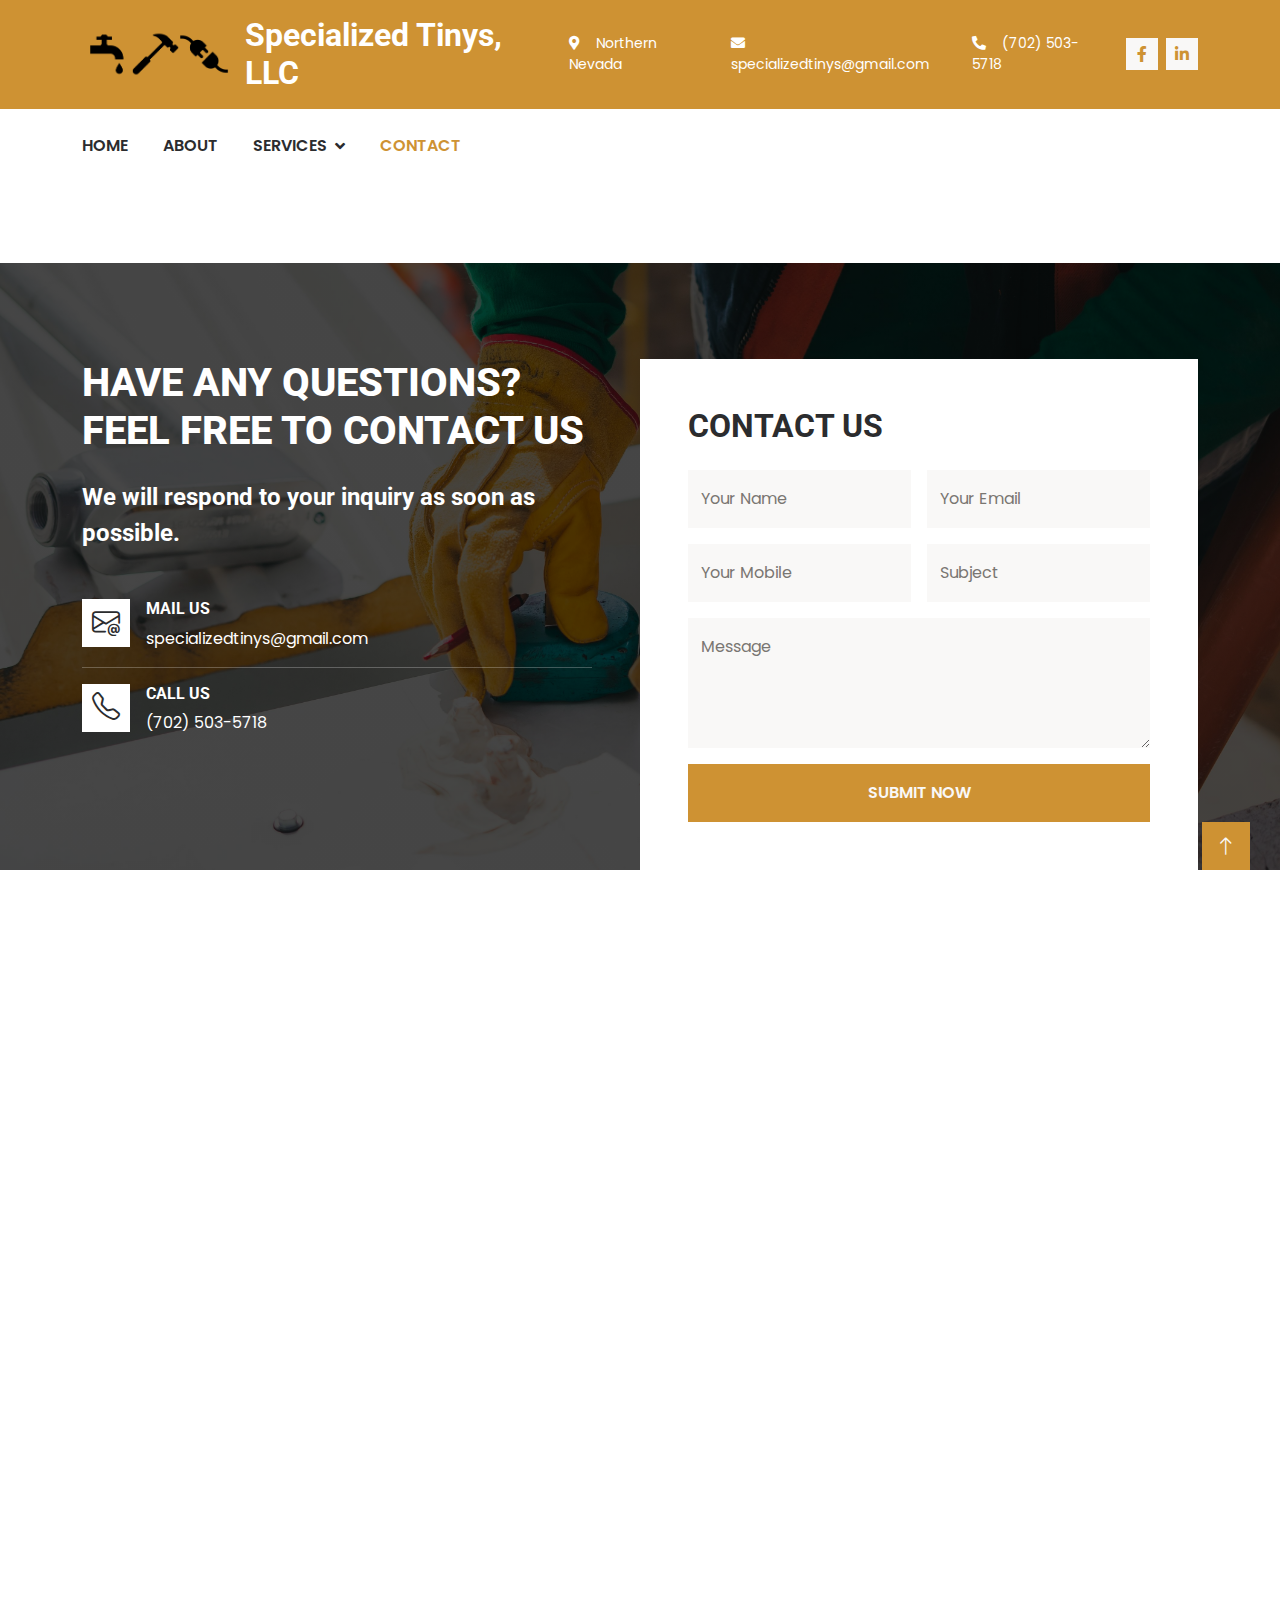
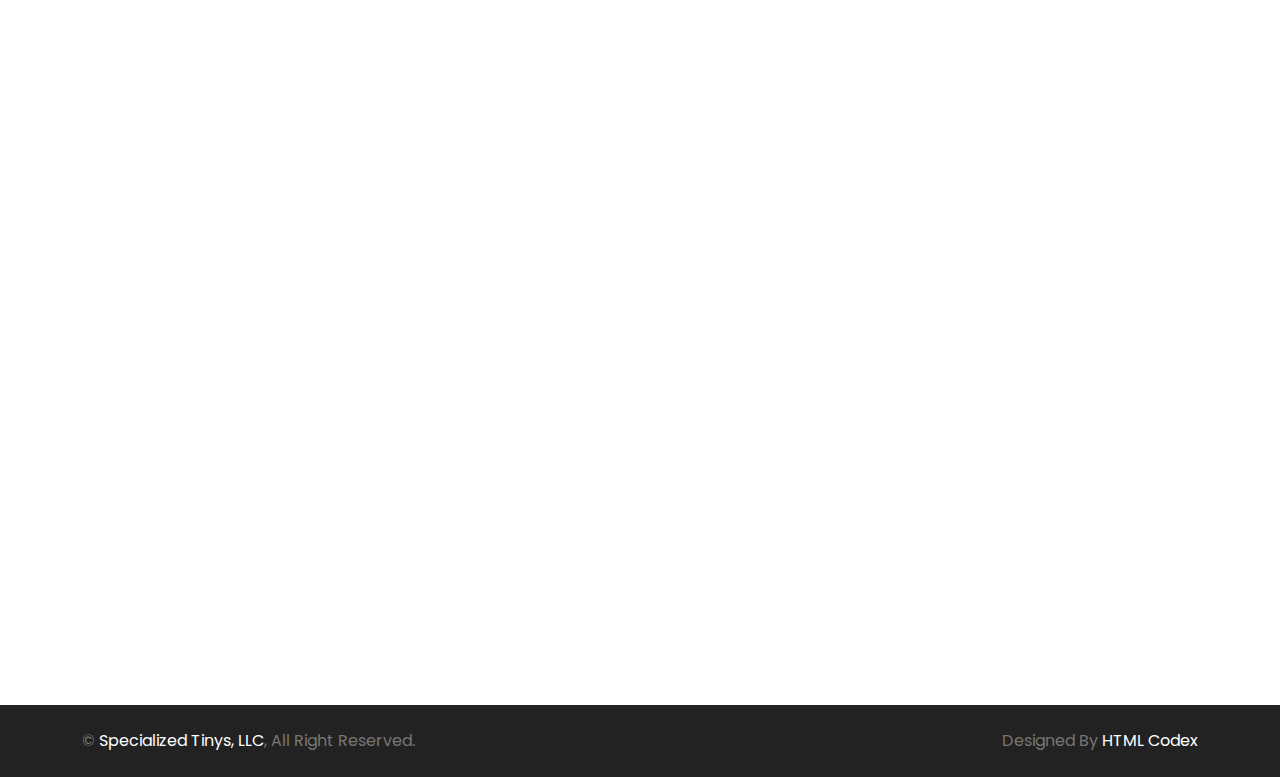
<file: contact.html>
<!DOCTYPE html>
<html lang="en">

<head>
    <meta charset="utf-8">
    <title>Specialized Tinys, LLC </title>
    <meta content="width=device-width, initial-scale=1.0" name="viewport">
    <meta content="" name="keywords">
    <meta content="" name="description">

    <!-- Favicon -->
    <link href="img/logo_icon.jpg" rel="icon">

    <!-- Google Web Fonts -->
    <link rel="preconnect" href="https://fonts.googleapis.com">
    <link rel="preconnect" href="https://fonts.gstatic.com" crossorigin>
    <link href="https://fonts.googleapis.com/css2?family=Poppins:wght@400;600&family=Roboto:wght@700;800&display=swap"
        rel="stylesheet">

    <!-- Icon Font Stylesheet -->
    <link href="https://cdnjs.cloudflare.com/ajax/libs/font-awesome/5.10.0/css/all.min.css" rel="stylesheet">
    <link rel="stylesheet" href="https://cdn.jsdelivr.net/npm/bootstrap-icons@1.10.4/font/bootstrap-icons.css">

    <!-- Libraries Stylesheet -->
    <link href="lib/animate/animate.min.css" rel="stylesheet">
    <link href="lib/owlcarousel/assets/owl.carousel.min.css" rel="stylesheet">

    <!-- Customized Bootstrap Stylesheet -->
    <link href="css/bootstrap.min.css" rel="stylesheet">

    <!-- Template Stylesheet -->
    <link href="css/style.css" rel="stylesheet">
</head>

<body>
    <!-- Spinner Start -->
    <div id="spinner"
        class="show bg-white position-fixed translate-middle w-100 vh-100 top-50 start-50 d-flex align-items-center justify-content-center">
        <div class="spinner-border text-primary" role="status" style="width: 3rem; height: 3rem;"></div>
    </div>
    <!-- Spinner End -->


    <!-- Topbar Start -->
    <div class="container-fluid bg-primary text-white d-none d-lg-flex wow fadeIn" data-wow-delay="0.1s">
        <div class="container py-3">
            <div class="d-flex align-items-center">
                <a href="index.html" class="d-flex align-items-center text-decoration-none">
                    <img src="img/logo2.png" alt="Specialized Tinys Logo" style="height: 50px; width: auto; object-fit: contain;" class="me-3">
                    <h2 class="text-white fw-bold m-0">Specialized Tinys, LLC</h2>
                </a>
                <div class="ms-auto d-flex align-items-center">
                    <small class="ms-4"><i class="fa fa-map-marker-alt me-3"></i>Northern Nevada</small>
                    <small class="ms-4"><i class="fa fa-envelope me-3"></i>specializedtinys@gmail.com</small>
                    <small class="ms-4"><i class="fa fa-phone-alt me-3"></i>(702) 503-5718</small>
                    <div class="ms-3 d-flex">
                        <a class="btn btn-sm-square btn-light text-primary ms-2" href="https://www.facebook.com/SpecializedTinys/"><i
                                class="fab fa-facebook-f"></i></a>
                        <a class="btn btn-sm-square btn-light text-primary ms-2" href="https://www.linkedin.com/company/specialized-tinys/"><i
                                class="fab fa-linkedin-in"></i></a>
                    </div>
                </div>
            </div>
        </div>
    </div>
    <!-- Topbar End -->


    <!-- Navbar Start -->
    <div class="container-fluid bg-white sticky-top wow fadeIn" data-wow-delay="0.1s">
        <div class="container">
            <nav class="navbar navbar-expand-lg bg-white navbar-light p-lg-0">
                <a href="index.html" class="navbar-brand d-lg-none d-flex align-items-center">
                    <img src="img/logo2.png" alt="Specialized Tinys Logo" style="height: 40px; width: auto; object-fit: contain;" class="me-2">
                    <h1 class="fw-bold m-0">Specialized Tinys, LLC</h1>
                </a>
                <button type="button" class="navbar-toggler me-0" data-bs-toggle="collapse"
                    data-bs-target="#navbarCollapse">
                    <span class="navbar-toggler-icon"></span>
                </button>
                <div class="collapse navbar-collapse" id="navbarCollapse">
                    <div class="navbar-nav">
                        <a href="index.html" class="nav-item nav-link">Home</a>
                        <a href="about.html" class="nav-item nav-link">About</a>
                        <div class="nav-item dropdown">
                            <a href="service.html" class="nav-link dropdown-toggle" data-bs-toggle="dropdown">Services</a>
                            <div class="dropdown-menu bg-light rounded-0 rounded-bottom m-0">
                                <a href="roofing.html" class="dropdown-item">Roofing</a>
                                <a href="handyman.html" class="dropdown-item">Handyman Services</a>
                                <a href="tiny-homes.html" class="dropdown-item">Tiny Homes</a>
                            </div>
                        </div>
                        <a href="contact.html" class="nav-item nav-link active">Contact</a>
                    </div>
                </div>
            </nav>
        </div>
    </div>
    <!-- Navbar End -->


    <!-- Page Header Start -->
    <!-- <div class="container-fluid page-header pt-5 mb-6 wow fadeIn" data-wow-delay="0.1s">
        <div class="container text-center pt-5">
            <div class="row justify-content-center">
                <div class="col-lg-7">
                    <div class="bg-white p-5">
                        <h1 class="display-6 text-uppercase mb-3 animated slideInDown">Contact</h1>
                        <nav aria-label="breadcrumb animated slideInDown">
                            <ol class="breadcrumb justify-content-center mb-0">
                                <li class="breadcrumb-item"><a href="#">Home</a></li>
                                <li class="breadcrumb-item"><a href="#">Pages</a></li>
                                <li class="breadcrumb-item" aria-current="page">Contact</li>
                            </ol>
                        </nav>
                    </div>
                </div>
            </div>
        </div>
    </div> -->
    <!-- Page Header End -->


    <!-- Contact Start -->
    <div class="pt-6 pb-6">
        <div class="container-fluid contact py-5 wow fadeIn" data-wow-delay="0.1s">
            <div class="container pt-5">
                <div class="row gy-5 gx-0">
                    <div class="col-lg-6 pe-lg-5 wow fadeIn" data-wow-delay="0.3s">
                        <h1 class="display-6 text-uppercase text-white mb-4">Have Any Questions? Feel Free To Contact Us
                        </h1>
                        <h4 class="lh-base text-white mb-5 wow fadeIn" data-wow-delay="0.4s"> We will respond to your inquiry as soon as possible. </h4>
                        <div class="d-flex align-items-start wow fadeIn" data-wow-delay="0.5s">
                            <div class="btn-lg-square bg-white">
                                <i class="bi bi-envelope-at text-dark fs-3"></i>
                            </div>
                            <div class="ms-3">
                                <h6 class="text-white text-uppercase">Mail Us</h6>
                                <span class="text-white">specializedtinys@gmail.com</span>
                            </div>
                        </div>
                        <hr class="bg-body">
                        <div class="d-flex align-items-start wow fadeIn" data-wow-delay="0.6s">
                            <div class="btn-lg-square bg-white">
                                <i class="bi bi-telephone text-dark fs-3"></i>
                            </div>
                            <div class="ms-3">
                                <h6 class="text-white text-uppercase">Call Us</h6>
                                <span class="text-white">(702) 503-5718</span>
                            </div>
                        </div>
                    </div>
                    <div class="col-lg-6 mb-n5 wow fadeIn" data-wow-delay="0.7s">
                        <div class="bg-white p-5">
                            <h2 class="text-uppercase mb-4">Contact Us</h2>
                            <form action="https://formspree.io/f/meeqbepg" method="POST">
                                <div class="row g-3">
                                    <div class="col-sm-6">
                                        <div class="form-floating">
                                            <input type="text" class="form-control border-0 bg-light" id="name" name="name" placeholder="Your Name" required>
                                            <label for="name">Your Name</label>
                                        </div>
                                    </div>
                                    <div class="col-sm-6">
                                        <div class="form-floating">
                                            <input type="email" class="form-control border-0 bg-light" id="email" name="email" placeholder="Your Email" required>
                                            <label for="email">Your Email</label>
                                        </div>
                                    </div>
                                    <div class="col-sm-6">
                                        <div class="form-floating">
                                            <input type="text" class="form-control border-0 bg-light" id="mobile" name="mobile" placeholder="Your Mobile">
                                            <label for="mobile">Your Mobile</label>
                                        </div>
                                    </div>
                                    <div class="col-sm-6">
                                        <div class="form-floating">
                                            <input type="text" class="form-control border-0 bg-light" id="subject" name="subject" placeholder="Subject">
                                            <label for="subject">Subject</label>
                                        </div>
                                    </div>
                                    <div class="col-12">
                                        <div class="form-floating">
                                            <textarea class="form-control border-0 bg-light" placeholder="Leave a message here" id="message" name="message"
                                                style="height: 130px" required></textarea>
                                            <label for="message">Message</label>
                                        </div>
                                    </div>
                                    <div class="col-12 text-center">
                                        <button class="btn btn-primary w-100 py-3" type="submit">Submit Now</button>
                                    </div>
                                </div>
                            </form>
                        </div>
                    </div>
                </div>
            </div>
        </div>
        <div class="container-fluid px-0 wow fadeInUp" data-wow-delay="0.5s">
            <iframe class="w-100 h-100"
            src="https://www.google.com/maps/embed?pb=!1m18!1m12!1m3!1d3152985.259938468!2d-119.8138032!3d39.3289404!2m3!1f0!2f0!3f0!3m2!1i1024!2i768!4f13.1!3m3!1m2!1s0x809940ae9292a09d%3A0x40c5c5ce7438f787!2sNevada!5e0!3m2!1sen!2sus!4v1735601234567!5m2!1sen!2sus"
            frameborder="0" style="min-height: 500px; border:0;" allowfullscreen="" aria-hidden="false"
            tabindex="0"></iframe>
        </div>
    </div>
    <!-- Contact End -->


    <!-- Newsletter Start -->
    <div class="container-fluid newsletter mt-6 wow fadeIn" data-wow-delay="0.1s">
        <div class="container pb-5">
            <div class="bg-white p-5 mb-5">
                <div class="row g-5 align-items-center">
                    <div class="col-md-8 wow fadeIn" data-wow-delay="0.3s">
                        <h1 class="display-6 text-uppercase mb-4">Follow Our Tiny Home Journey</h1>
                        <div class="d-flex">
                            <i class="fas fa-home fa-3x text-primary me-4"></i>
                            <p class="fs-5 mb-0">Check out our blog to follow our tiny home story, see our latest projects, and get insights into sustainable living and creative home solutions.</p>
                        </div>
                    </div>
                    <div class="col-md-4 wow fadeIn text-center" data-wow-delay="0.5s">
                        <a href="https://www.facebook.com/SpecializedTinys/" class="btn btn-primary py-3 px-5">Visit Our Blog</a>
                    </div>
                </div>
            </div>
        </div>
    </div>
    <!-- Newsletter End -->


    <!-- Footer Start -->
    <div class="container-fluid bg-dark footer py-5 wow fadeIn" data-wow-delay="0.1s">
        <div class="container py-5">
            <div class="row g-5">
                <div class="col-lg-3 col-md-6">
                    <h5 class="text-uppercase text-light mb-4">Contact Us</h5>
                    <p class="mb-2"><i class="fa fa-map-marker-alt text-primary me-3"></i>Northern Nevada</p>
                    <p class="mb-2"><i class="fa fa-phone-alt text-primary me-3"></i>(702) 503-5718</p>
                    <p class="mb-2"><i class="fa fa-envelope text-primary me-3"></i>specializedtinys@gmail.com</p>
                    <div class="d-flex pt-3">
                        <a class="btn btn-square btn-light me-2" href="https://www.facebook.com/SpecializedTinys/"><i
                                class="fab fa-facebook-f"></i></a>
                        <a class="btn btn-square btn-light me-2" href="https://www.youtube.com/@tinyhomeliving2216"><i
                                class="fab fa-youtube"></i></a>
                        <a class="btn btn-square btn-light me-2" href="https://www.linkedin.com/company/specialized-tinys/"><i
                                class="fab fa-linkedin-in"></i></a>
                    </div>
                </div>
                <!-- <div class="col-lg-3 col-md-6">
                    <h5 class="text-uppercase text-light mb-4">Quick Links</h5>
                    <a class="btn btn-link" href="">About Us</a>
                    <a class="btn btn-link" href="">Contact Us</a>
                    <a class="btn btn-link" href="">Our Services</a>
                    <a class="btn btn-link" href="">Terms & Condition</a>
                    <a class="btn btn-link" href="">Support</a>
                </div> -->
                <div class="col-lg-3 col-md-6">
                    <h5 class="text-uppercase text-light mb-4">Business Hours</h5>
                    <p class="text-uppercase mb-0">Monday - Friday</p>
                    <p>08:00 am - 05:00 pm</p>
                    <p class="text-uppercase mb-0">Saturday & Sunday </p>
                    <p>Closed</p>
                </div>
                <!-- <div class="col-lg-3 col-md-6">
                    <h5 class="text-uppercase text-light mb-4">Gallery</h5>
                    <div class="row g-1">
                        <div class="col-4">
                            <img class="img-fluid" src="img/service-1.jpg" alt="">
                        </div>
                        <div class="col-4">
                            <img class="img-fluid" src="img/service-2.jpg" alt="">
                        </div>
                        <div class="col-4">
                            <img class="img-fluid" src="img/service-3.jpg" alt="">
                        </div>
                        <div class="col-4">
                            <img class="img-fluid" src="img/service-4.jpg" alt="">
                        </div>
                        <div class="col-4">
                            <img class="img-fluid" src="img/service-5.jpg" alt="">
                        </div>
                        <div class="col-4">
                            <img class="img-fluid" src="img/service-6.jpg" alt="">
                        </div>
                    </div>
                </div> -->
            </div>
        </div>
    </div>
    <!-- Footer End -->


    <!-- Copyright Start -->
    <div class="container-fluid text-body copyright py-4">
        <div class="container">
            <div class="row">
                <div class="col-md-6 text-center text-md-start mb-3 mb-md-0">
                    &copy; <a class="fw-semi-bold" href="#">Specialized Tinys, LLC</a>, All Right Reserved.
                </div>
                <div class="col-md-6 text-center text-md-end">
                    
                    <!--/*** The author’s attribution link must remain intact in the template. ***/-->
                    <!--/*** If you wish to remove this credit link, please purchase the Pro Version . ***/-->
                    Designed By <a class="fw-semi-bold" href="https://htmlcodex.com">HTML Codex</a>
                </div>
            </div>
        </div>
    </div>
    <!-- Copyright End -->


    <!-- Back to Top -->
    <a href="#" class="btn btn-lg btn-primary btn-lg-square back-to-top"><i
            class="bi bi-arrow-up"></i></a>


    <!-- JavaScript Libraries -->
    <script src="https://ajax.googleapis.com/ajax/libs/jquery/3.6.1/jquery.min.js"></script>
    <script src="https://cdn.jsdelivr.net/npm/bootstrap@5.0.0/dist/js/bootstrap.bundle.min.js"></script>
    <script src="lib/wow/wow.min.js"></script>
    <script src="lib/easing/easing.min.js"></script>
    <script src="lib/waypoints/waypoints.min.js"></script>
    <script src="lib/owlcarousel/owl.carousel.min.js"></script>

    <!-- Template Javascript -->
    <script src="js/main.js"></script>
</body>

</html>
</file>
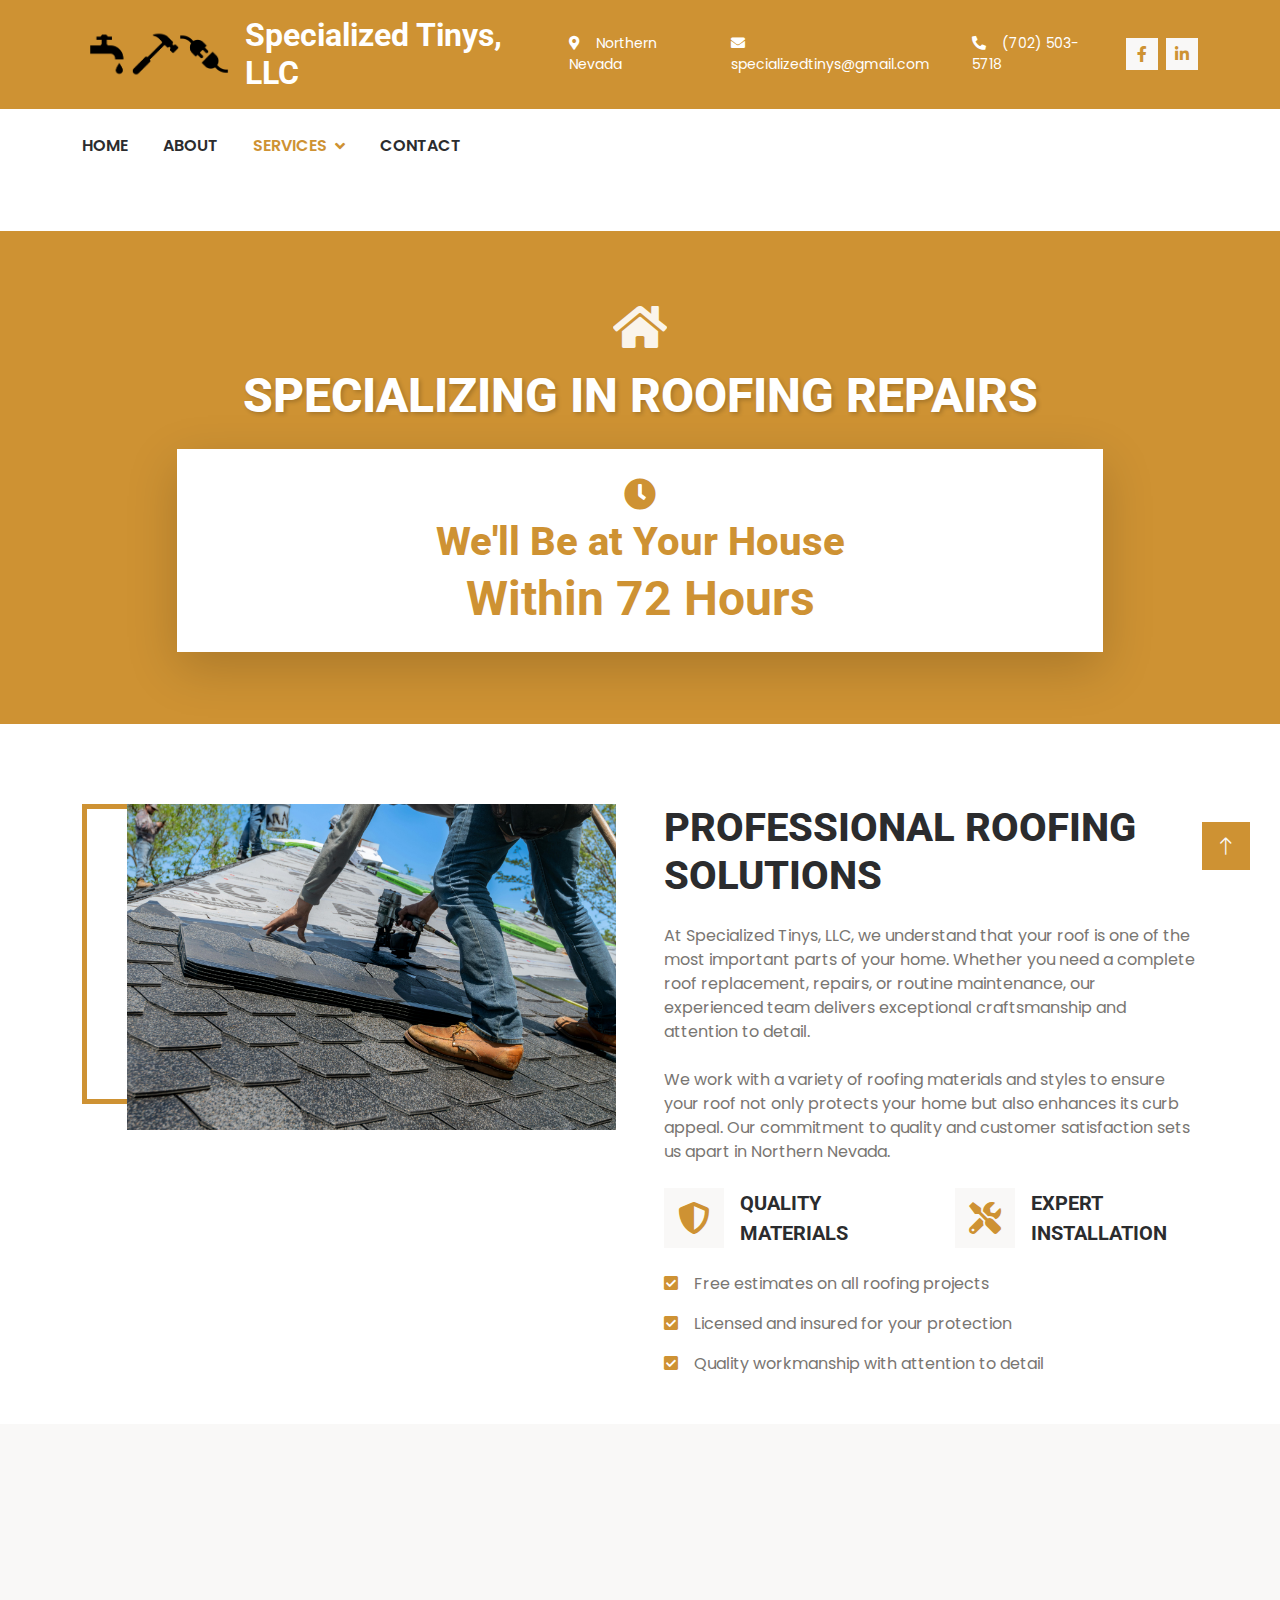
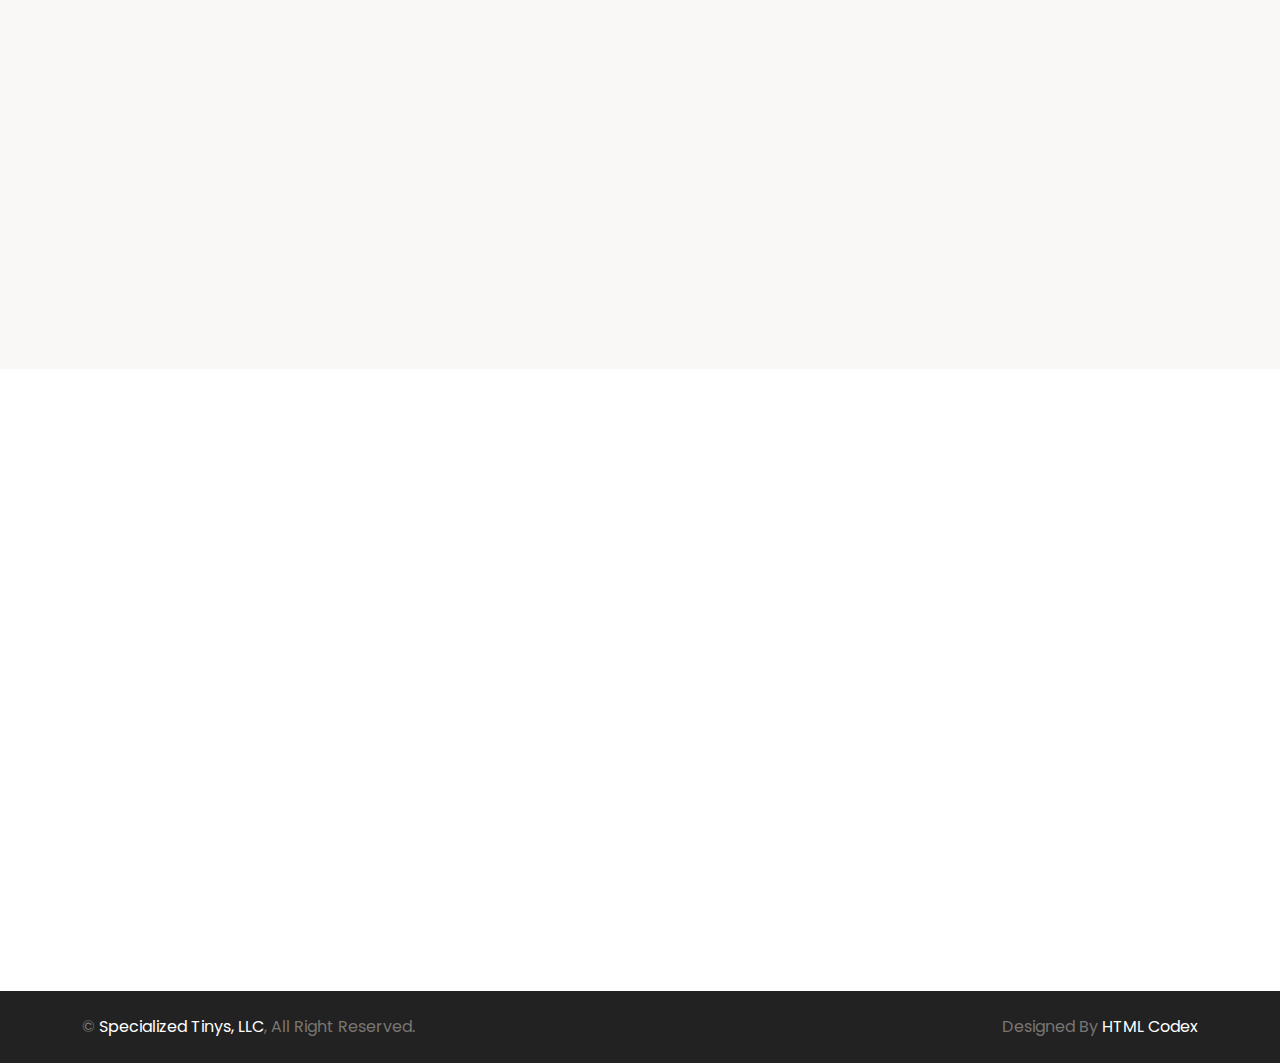
<file: roofing.html>
<!DOCTYPE html>
<html lang="en">

<head>
    <meta charset="utf-8">
    <title>Roofing Services - Specialized Tinys, LLC</title>
    <meta content="width=device-width, initial-scale=1.0" name="viewport">
    <meta content="" name="keywords">
    <meta content="" name="description">

    <!-- Favicon -->
    <link href="img/logo_icon.jpg" rel="icon">

    <!-- Google Web Fonts -->
    <link rel="preconnect" href="https://fonts.googleapis.com">
    <link rel="preconnect" href="https://fonts.gstatic.com" crossorigin>
    <link href="https://fonts.googleapis.com/css2?family=Poppins:wght@400;600&family=Roboto:wght@700;800&display=swap"
        rel="stylesheet">

    <!-- Icon Font Stylesheet -->
    <link href="https://cdnjs.cloudflare.com/ajax/libs/font-awesome/5.10.0/css/all.min.css" rel="stylesheet">
    <link rel="stylesheet" href="https://cdn.jsdelivr.net/npm/bootstrap-icons@1.10.4/font/bootstrap-icons.css">

    <!-- Libraries Stylesheet -->
    <link href="lib/animate/animate.min.css" rel="stylesheet">
    <link href="lib/owlcarousel/assets/owl.carousel.min.css" rel="stylesheet">

    <!-- Customized Bootstrap Stylesheet -->
    <link href="css/bootstrap.min.css" rel="stylesheet">

    <!-- Template Stylesheet -->
    <link href="css/style.css" rel="stylesheet">
</head>

<body>
    <!-- Spinner Start -->
    <div id="spinner"
        class="show bg-white position-fixed translate-middle w-100 vh-100 top-50 start-50 d-flex align-items-center justify-content-center">
        <div class="spinner-border text-primary" role="status" style="width: 3rem; height: 3rem;"></div>
    </div>
    <!-- Spinner End -->


    <!-- Topbar Start -->
    <div class="container-fluid bg-primary text-white d-none d-lg-flex wow fadeIn" data-wow-delay="0.1s">
        <div class="container py-3">
            <div class="d-flex align-items-center">
                <a href="index.html" class="d-flex align-items-center text-decoration-none">
                    <img src="img/logo2.png" alt="Specialized Tinys Logo" style="height: 50px; width: auto; object-fit: contain;" class="me-3">
                    <h2 class="text-white fw-bold m-0">Specialized Tinys, LLC</h2>
                </a>
                <div class="ms-auto d-flex align-items-center">
                    <small class="ms-4"><i class="fa fa-map-marker-alt me-3"></i>Northern Nevada</small>
                    <small class="ms-4"><i class="fa fa-envelope me-3"></i>specializedtinys@gmail.com</small>
                    <small class="ms-4"><i class="fa fa-phone-alt me-3"></i>(702) 503-5718</small>
                    <div class="ms-3 d-flex">
                        <a class="btn btn-sm-square btn-light text-primary ms-2" href="https://www.facebook.com/SpecializedTinys/"><i
                                class="fab fa-facebook-f"></i></a>
                        <a class="btn btn-sm-square btn-light text-primary ms-2" href="https://www.linkedin.com/company/specialized-tinys/"><i
                                class="fab fa-linkedin-in"></i></a>
                    </div>
                </div>
            </div>
        </div>
    </div>
    <!-- Topbar End -->


    <!-- Navbar Start -->
    <div class="container-fluid bg-white sticky-top wow fadeIn" data-wow-delay="0.1s">
        <div class="container">
            <nav class="navbar navbar-expand-lg bg-white navbar-light p-lg-0">
                <a href="index.html" class="navbar-brand d-lg-none d-flex align-items-center">
                    <img src="img/logo2.png" alt="Specialized Tinys Logo" style="height: 40px; width: auto; object-fit: contain;" class="me-2">
                    <h1 class="fw-bold m-0">Specialized Tinys, LLC</h1>
                </a>
                <button type="button" class="navbar-toggler me-0" data-bs-toggle="collapse"
                    data-bs-target="#navbarCollapse">
                    <span class="navbar-toggler-icon"></span>
                </button>
                <div class="collapse navbar-collapse" id="navbarCollapse">
                    <div class="navbar-nav">
                        <a href="index.html" class="nav-item nav-link">Home</a>
                        <a href="about.html" class="nav-item nav-link">About</a>
                        <div class="nav-item dropdown">
                            <a href="service.html" class="nav-link dropdown-toggle active" data-bs-toggle="dropdown">Services</a>
                            <div class="dropdown-menu bg-light rounded-0 rounded-bottom m-0">
                                <a href="roofing.html" class="dropdown-item active">Roofing</a>
                                <a href="handyman.html" class="dropdown-item">Handyman Services</a>
                                <a href="tiny-homes.html" class="dropdown-item">Tiny Homes</a>
                            </div>
                        </div>
                        <a href="contact.html" class="nav-item nav-link">Contact</a> 
                    </div>
                </div>
            </nav>
        </div>
    </div>
    <!-- Navbar End -->


    <!-- Hero Banner Start -->
    <div class="container-fluid bg-primary py-5 mt-5 wow fadeIn" data-wow-delay="0.1s">
        <div class="container py-4">
            <div class="row justify-content-center">
                <div class="col-lg-10 text-center">
                    <div class="mb-4">
                        <i class="fa fa-home fa-3x text-white mb-3" style="opacity: 0.9;"></i>
                        <h1 class="display-5 text-white text-uppercase mb-0 animated slideInDown" style="text-shadow: 2px 2px 4px rgba(0,0,0,0.2);">Specializing in Roofing Repairs</h1>
                    </div>
                    <div class="bg-white rounded p-4 shadow-lg" style="border-top: 5px solid #FFFFFF;">
                        <i class="fa fa-clock fa-2x text-primary mb-2"></i>
                        <h3 class="display-6 text-primary mb-1">We'll Be at Your House</h3>
                        <h3 class="display-5 fw-bold text-primary mb-0">Within 72 Hours</h3>
                    </div>
                </div>
            </div>
        </div>
    </div>
    <!-- Hero Banner End -->


    <!-- Roofing Intro Start -->
    <div class="container-fluid pt-6 pb-6">
        <div class="container">
            <div class="row g-5">
                <div class="col-lg-6 wow fadeIn" data-wow-delay="0.1s">
                    <div class="about-img">
                        <img class="img-fluid w-100" src="img/carousel-1.jpg" alt="Roofing Services">
                    </div>
                </div>
                <div class="col-lg-6 wow fadeIn" data-wow-delay="0.5s">
                    <h1 class="display-6 text-uppercase mb-4">Professional Roofing Solutions</h1>
                    <p class="mb-4">At Specialized Tinys, LLC, we understand that your roof is one of the most important parts of your home. Whether you need a complete roof replacement, repairs, or routine maintenance, our experienced team delivers exceptional craftsmanship and attention to detail.</p>
                    <p class="mb-4">We work with a variety of roofing materials and styles to ensure your roof not only protects your home but also enhances its curb appeal. Our commitment to quality and customer satisfaction sets us apart in Northern Nevada.</p>
                    <div class="row g-5 mb-4">
                        <div class="col-sm-6">
                            <div class="d-flex align-items-center">
                                <div class="flex-shrink-0 btn-xl-square bg-light me-3">
                                    <i class="fa fa-shield-alt fa-2x text-primary"></i>
                                </div>
                                <h5 class="lh-base text-uppercase mb-0">Quality Materials</h5>
                            </div>
                        </div>
                        <div class="col-sm-6">
                            <div class="d-flex align-items-center">
                                <div class="flex-shrink-0 btn-xl-square bg-light me-3">
                                    <i class="fa fa-tools fa-2x text-primary"></i>
                                </div>
                                <h5 class="lh-base text-uppercase mb-0">Expert Installation</h5>
                            </div>
                        </div>
                    </div>
                    <p><i class="fa fa-check-square text-primary me-3"></i>Free estimates on all roofing projects</p>
                    <p><i class="fa fa-check-square text-primary me-3"></i>Licensed and insured for your protection</p>
                    <p><i class="fa fa-check-square text-primary me-3"></i>Quality workmanship with attention to detail</p>
                </div>
            </div>
        </div>
    </div>
    <!-- Roofing Intro End -->


    <!-- Service Detail Start -->
    <div class="container-fluid py-6 bg-light">
        <div class="container">
            <div class="row g-5">
                <div class="col-lg-6 wow fadeIn" data-wow-delay="0.3s">
                    <h3 class="mb-4">Quality Roofing You Can Trust</h3>
                    <p class="mb-4">We work with a variety of roofing materials and styles to ensure your roof not only protects your home but also enhances its curb appeal. Our commitment to quality and customer satisfaction sets us apart in Northern Nevada.</p>
                    
                    <h4 class="mb-3">Our Roofing Services Include:</h4>
                    <div class="row g-3">
                        <div class="col-sm-6">
                            <div class="d-flex align-items-center">
                                <i class="fa fa-check-circle text-primary me-3"></i>
                                <p class="mb-0">Roof Installations</p>
                            </div>
                        </div>
                        <div class="col-sm-6">
                            <div class="d-flex align-items-center">
                                <i class="fa fa-check-circle text-primary me-3"></i>
                                <p class="mb-0">Roof Repairs</p>
                            </div>
                        </div>
                        <div class="col-sm-6">
                            <div class="d-flex align-items-center">
                                <i class="fa fa-check-circle text-primary me-3"></i>
                                <p class="mb-0">Roof Replacements</p>
                            </div>
                        </div>
                        <div class="col-sm-6">
                            <div class="d-flex align-items-center">
                                <i class="fa fa-check-circle text-primary me-3"></i>
                                <p class="mb-0">Roof Inspections</p>
                            </div>
                        </div>
                        <div class="col-sm-6">
                            <div class="d-flex align-items-center">
                                <i class="fa fa-check-circle text-primary me-3"></i>
                                <p class="mb-0">Emergency Repairs</p>
                            </div>
                        </div>
                        <div class="col-sm-6">
                            <div class="d-flex align-items-center">
                                <i class="fa fa-check-circle text-primary me-3"></i>
                                <p class="mb-0">Gutter Installation</p>
                            </div>
                        </div>
                    </div>
                </div>
                
                <div class="col-lg-6 wow fadeIn" data-wow-delay="0.5s">
                    <h3 class="mb-4">Why Choose Our Roofing Services?</h3>
                    <div class="d-flex mb-4">
                        <div class="flex-shrink-0 btn-square bg-primary rounded-circle">
                            <i class="fa fa-shield-alt text-white"></i>
                        </div>
                        <div class="ms-4">
                            <h5>Experienced Professionals</h5>
                            <p class="mb-0">Our team has years of experience working with all types of roofing systems, ensuring quality workmanship on every project.</p>
                        </div>
                    </div>
                    <div class="d-flex mb-4">
                        <div class="flex-shrink-0 btn-square bg-primary rounded-circle">
                            <i class="fa fa-tools text-white"></i>
                        </div>
                        <div class="ms-4">
                            <h5>Quality Materials</h5>
                            <p class="mb-0">We use only the highest quality roofing materials to ensure durability and longevity for your investment.</p>
                        </div>
                    </div>
                    <div class="d-flex mb-4">
                        <div class="flex-shrink-0 btn-square bg-primary rounded-circle">
                            <i class="fa fa-clock text-white"></i>
                        </div>
                        <div class="ms-4">
                            <h5>Timely Completion</h5>
                            <p class="mb-0">We respect your time and work efficiently to complete projects on schedule without compromising quality.</p>
                        </div>
                    </div>
                    <div class="d-flex mb-4">
                        <div class="flex-shrink-0 btn-square bg-primary rounded-circle">
                            <i class="fa fa-dollar-sign text-white"></i>
                        </div>
                        <div class="ms-4">
                            <h5>Competitive Pricing</h5>
                            <p class="mb-0">Get professional roofing services at fair, transparent prices with no hidden fees.</p>
                        </div>
                    </div>
                </div>
            </div>
        </div>
    </div>
    <!-- Service Detail End -->


    <!-- Gallery Start -->
    <!-- <div class="container-fluid py-6 bg-light">
        <div class="container">
            <div class="section-title text-center mb-5 wow fadeInUp" data-wow-delay="0.1s">
                <p class="fs-5 fw-medium fst-italic text-primary">Our Work</p>
                <h1 class="display-6">Roofing Project Gallery</h1>
            </div>
            <div class="row g-4">
                <div class="col-lg-4 col-md-6 wow fadeInUp" data-wow-delay="0.1s">
                    <div class="service-item bg-white rounded overflow-hidden">
                        <img class="img-fluid" src="img/roofing-1.jpg" alt="Roofing Project" style="width: 100%; height: 300px; object-fit: cover;">
                        <div class="p-4">
                            <h5 class="mb-3">Residential Roof Installation</h5>
                            <p>Complete roof replacement with premium materials</p>
                        </div>
                    </div>
                </div>
                <div class="col-lg-4 col-md-6 wow fadeInUp" data-wow-delay="0.3s">
                    <div class="service-item bg-white rounded overflow-hidden">
                        <img class="img-fluid" src="img/roofing-2.jpg" alt="Roofing Project" style="width: 100%; height: 300px; object-fit: cover;">
                        <div class="p-4">
                            <h5 class="mb-3">Roof Repair Services</h5>
                            <p>Expert repairs to extend the life of your roof</p>
                        </div>
                    </div>
                </div>
                <div class="col-lg-4 col-md-6 wow fadeInUp" data-wow-delay="0.5s">
                    <div class="service-item bg-white rounded overflow-hidden">
                        <img class="img-fluid" src="img/roofing-3.jpg" alt="Roofing Project" style="width: 100%; height: 300px; object-fit: cover;">
                        <div class="p-4">
                            <h5 class="mb-3">Commercial Roofing</h5>
                            <p>Professional roofing solutions for businesses</p>
                        </div>
                    </div>
                </div>
                <div class="col-lg-4 col-md-6 wow fadeInUp" data-wow-delay="0.1s">
                    <div class="service-item bg-white rounded overflow-hidden">
                        <img class="img-fluid" src="img/roofing-4.jpg" alt="Roofing Project" style="width: 100%; height: 300px; object-fit: cover;">
                        <div class="p-4">
                            <h5 class="mb-3">Gutter Installation</h5>
                            <p>Quality gutter systems for proper drainage</p>
                        </div>
                    </div>
                </div>
                <div class="col-lg-4 col-md-6 wow fadeInUp" data-wow-delay="0.3s">
                    <div class="service-item bg-white rounded overflow-hidden">
                        <img class="img-fluid" src="img/roofing-5.jpg" alt="Roofing Project" style="width: 100%; height: 300px; object-fit: cover;">
                        <div class="p-4">
                            <h5 class="mb-3">Emergency Roof Repairs</h5>
                            <p>Fast response to protect your property</p>
                        </div>
                    </div>
                </div>
                <div class="col-lg-4 col-md-6 wow fadeInUp" data-wow-delay="0.5s">
                    <div class="service-item bg-white rounded overflow-hidden">
                        <img class="img-fluid" src="img/roofing-6.jpg" alt="Roofing Project" style="width: 100%; height: 300px; object-fit: cover;">
                        <div class="p-4">
                            <h5 class="mb-3">Roof Maintenance</h5>
                            <p>Regular maintenance to prevent costly repairs</p>
                        </div>
                    </div>
                </div>
            </div>
        </div>
    </div> -->
    <!-- Gallery End -->


    <!-- Call to Action Start -->
    <div class="container-fluid py-6">
        <div class="container">
            <div class="bg-primary rounded p-5 wow fadeIn" data-wow-delay="0.1s">
                <div class="row g-4 align-items-center">
                    <div class="col-lg-8">
                        <h1 class="display-6 text-white mb-3">Need Roofing Services?</h1>
                        <p class="text-white mb-0">Contact us today for a free consultation and quote. Our expert team is ready to help protect your home with quality roofing solutions.</p>
                    </div>
                    <div class="col-lg-4 text-center text-lg-end">
                        <a href="contact.html" class="btn btn-light py-3 px-5">Get A Quote</a>
                    </div>
                </div>
            </div>
        </div>
    </div>
    <!-- Call to Action End -->


    <!-- Footer Start -->
    <div class="container-fluid bg-dark footer py-5 wow fadeIn" data-wow-delay="0.1s">
        <div class="container py-5">
            <div class="row g-5">
                <div class="col-lg-3 col-md-6">
                    <h5 class="text-uppercase text-light mb-4">Contact Us</h5>
                    <p class="mb-2"><i class="fa fa-map-marker-alt text-primary me-3"></i>Northern Nevada</p>
                    <p class="mb-2"><i class="fa fa-phone-alt text-primary me-3"></i>(702) 503-5718</p>
                    <p class="mb-2"><i class="fa fa-envelope text-primary me-3"></i>specializedtinys@gmail.com</p>
                    <div class="d-flex pt-3">
                        <a class="btn btn-square btn-light me-2" href="https://www.facebook.com/SpecializedTinys/"><i
                                class="fab fa-facebook-f"></i></a>
                        <a class="btn btn-square btn-light me-2" href="https://www.youtube.com/@tinyhomeliving2216"><i
                                class="fab fa-youtube"></i></a>
                        <a class="btn btn-square btn-light me-2" href="https://www.linkedin.com/company/specialized-tinys/"><i
                                class="fab fa-linkedin-in"></i></a>
                    </div>
                </div>
                <div class="col-lg-3 col-md-6">
                    <h5 class="text-uppercase text-light mb-4">Business Hours</h5>
                    <p class="text-uppercase mb-0">Monday - Friday</p>
                    <p>08:00 am - 05:00 pm</p>
                    <p class="text-uppercase mb-0">Saturday & Sunday</p>
                    <p>Closed</p>
                </div>
            </div>
        </div>
    </div>
    <!-- Footer End -->


    <!-- Copyright Start -->
    <div class="container-fluid text-body copyright py-4">
        <div class="container">
            <div class="row">
                <div class="col-md-6 text-center text-md-start mb-3 mb-md-0">
                    &copy; <a class="fw-semi-bold" href="#">Specialized Tinys, LLC</a>, All Right Reserved.
                </div>
                <div class="col-md-6 text-center text-md-end">
                    Designed By <a class="fw-semi-bold" href="https://htmlcodex.com">HTML Codex</a>
                </div>
            </div>
        </div>
    </div>
    <!-- Copyright End -->


    <!-- Back to Top -->
    <a href="#" class="btn btn-lg btn-primary btn-lg-square back-to-top"><i
            class="bi bi-arrow-up"></i></a>


    <!-- JavaScript Libraries -->
    <script src="https://ajax.googleapis.com/ajax/libs/jquery/3.6.1/jquery.min.js"></script>
    <script src="https://cdn.jsdelivr.net/npm/bootstrap@5.0.0/dist/js/bootstrap.bundle.min.js"></script>
    <script src="lib/wow/wow.min.js"></script>
    <script src="lib/easing/easing.min.js"></script>
    <script src="lib/waypoints/waypoints.min.js"></script>
    <script src="lib/owlcarousel/owl.carousel.min.js"></script>

    <!-- Template Javascript -->
    <script src="js/main.js"></script>
</body>

</html>
</file>
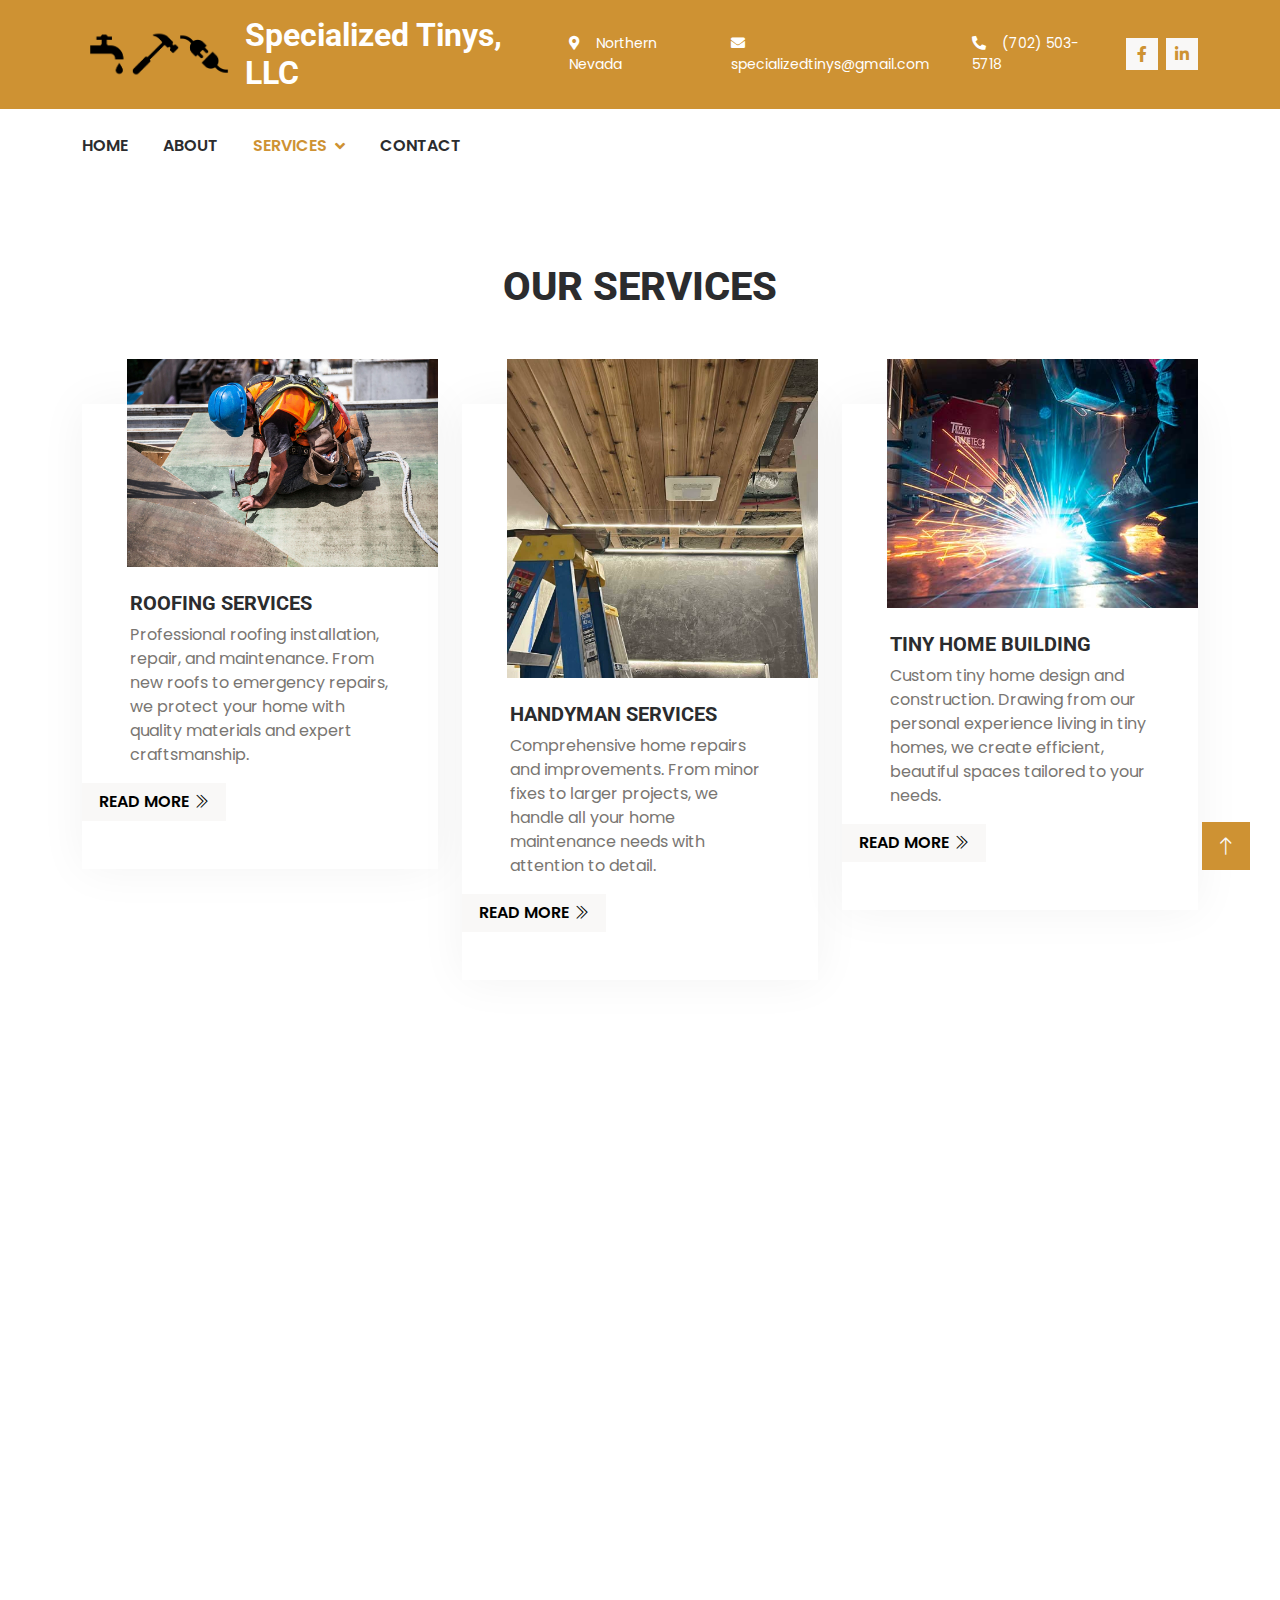
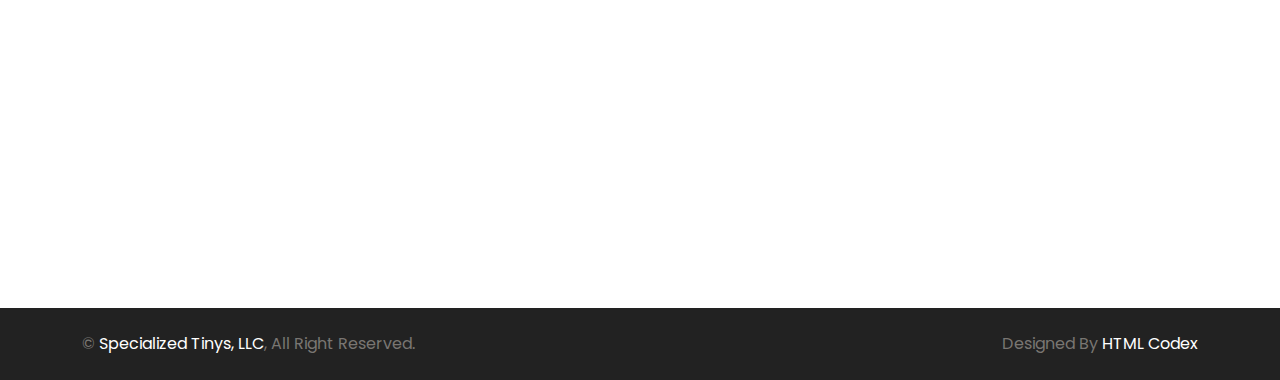
<file: service.html>
<!DOCTYPE html>
<html lang="en">

<head>
    <meta charset="utf-8">
    <title>Specialized Tinys, LLC </title>
    <meta content="width=device-width, initial-scale=1.0" name="viewport">
    <meta content="" name="keywords">
    <meta content="" name="description">

    <!-- Favicon -->
    <link href="img/logo_icon.jpg" rel="icon">

    <!-- Google Web Fonts -->
    <link rel="preconnect" href="https://fonts.googleapis.com">
    <link rel="preconnect" href="https://fonts.gstatic.com" crossorigin>
    <link href="https://fonts.googleapis.com/css2?family=Poppins:wght@400;600&family=Roboto:wght@700;800&display=swap"
        rel="stylesheet">

    <!-- Icon Font Stylesheet -->
    <link href="https://cdnjs.cloudflare.com/ajax/libs/font-awesome/5.10.0/css/all.min.css" rel="stylesheet">
    <link rel="stylesheet" href="https://cdn.jsdelivr.net/npm/bootstrap-icons@1.10.4/font/bootstrap-icons.css">

    <!-- Libraries Stylesheet -->
    <link href="lib/animate/animate.min.css" rel="stylesheet">
    <link href="lib/owlcarousel/assets/owl.carousel.min.css" rel="stylesheet">

    <!-- Customized Bootstrap Stylesheet -->
    <link href="css/bootstrap.min.css" rel="stylesheet">

    <!-- Template Stylesheet -->
    <link href="css/style.css" rel="stylesheet">
</head>

<body>
    <!-- Spinner Start -->
    <div id="spinner"
        class="show bg-white position-fixed translate-middle w-100 vh-100 top-50 start-50 d-flex align-items-center justify-content-center">
        <div class="spinner-border text-primary" role="status" style="width: 3rem; height: 3rem;"></div>
    </div>
    <!-- Spinner End -->


    <!-- Topbar Start -->
    <div class="container-fluid bg-primary text-white d-none d-lg-flex wow fadeIn" data-wow-delay="0.1s">
        <div class="container py-3">
            <div class="d-flex align-items-center">
                <a href="index.html" class="d-flex align-items-center text-decoration-none">
                    <img src="img/logo2.png" alt="Specialized Tinys Logo" style="height: 50px; width: auto; object-fit: contain;" class="me-3">
                    <h2 class="text-white fw-bold m-0">Specialized Tinys, LLC</h2>
                </a>
                <div class="ms-auto d-flex align-items-center">
                    <small class="ms-4"><i class="fa fa-map-marker-alt me-3"></i>Northern Nevada</small>
                    <small class="ms-4"><i class="fa fa-envelope me-3"></i>specializedtinys@gmail.com</small>
                    <small class="ms-4"><i class="fa fa-phone-alt me-3"></i>(702) 503-5718</small>
                    <div class="ms-3 d-flex">
                        <a class="btn btn-sm-square btn-light text-primary ms-2" href="https://www.facebook.com/SpecializedTinys/"><i
                                class="fab fa-facebook-f"></i></a>
                        <a class="btn btn-sm-square btn-light text-primary ms-2" href="https://www.linkedin.com/company/specialized-tinys/"><i
                                class="fab fa-linkedin-in"></i></a>
                    </div>
                </div>
            </div>
        </div>
    </div>
    <!-- Topbar End -->


    <!-- Navbar Start -->
    <div class="container-fluid bg-white sticky-top wow fadeIn" data-wow-delay="0.1s">
        <div class="container">
            <nav class="navbar navbar-expand-lg bg-white navbar-light p-lg-0">
                <a href="index.html" class="navbar-brand d-lg-none d-flex align-items-center">
                    <img src="img/logo2.png" alt="Specialized Tinys Logo" style="height: 40px; width: auto; object-fit: contain;" class="me-2">
                    <h1 class="fw-bold m-0">Specialized Tinys, LLC</h1>
                </a>
                <button type="button" class="navbar-toggler me-0" data-bs-toggle="collapse"
                    data-bs-target="#navbarCollapse">
                    <span class="navbar-toggler-icon"></span>
                </button>
                <div class="collapse navbar-collapse" id="navbarCollapse">
                    <div class="navbar-nav">
                        <a href="index.html" class="nav-item nav-link">Home</a>
                        <a href="about.html" class="nav-item nav-link">About</a>
                        <div class="nav-item dropdown">
                            <a href="service.html" class="nav-link dropdown-toggle active" data-bs-toggle="dropdown">Services</a>
                            <div class="dropdown-menu bg-light rounded-0 rounded-bottom m-0">
                                <a href="roofing.html" class="dropdown-item">Roofing</a>
                                <a href="handyman.html" class="dropdown-item">Handyman Services</a>
                                <a href="tiny-homes.html" class="dropdown-item">Tiny Homes</a>
                            </div>
                        </div>
                        <a href="contact.html" class="nav-item nav-link">Contact</a>
                    </div>
                </div>
            </nav>
        </div>
    </div>
    <!-- Navbar End -->


    <!-- Page Header Start -->
    <!-- <div class="container-fluid page-header pt-5 mb-6 wow fadeIn" data-wow-delay="0.1s">
        <div class="container text-center pt-5">
            <div class="row justify-content-center">
                <div class="col-lg-7">
                    <div class="bg-white p-5">
                        <h1 class="display-6 text-uppercase mb-3 animated slideInDown">Services</h1>
                        <nav aria-label="breadcrumb animated slideInDown">
                            <ol class="breadcrumb justify-content-center mb-0">
                                <li class="breadcrumb-item"><a href="#">Home</a></li>
                                <li class="breadcrumb-item"><a href="#">Pages</a></li>
                                <li class="breadcrumb-item" aria-current="page">Services</li>
                            </ol>
                        </nav>
                    </div>
                </div>
            </div>
        </div>
    </div> -->
    <!-- Page Header End -->


    <!-- Service Start -->
    <div class="container-fluid service pt-6 pb-6">
        <div class="container">
            <div class="text-center mx-auto wow fadeInUp" data-wow-delay="0.1s" style="max-width: 600px;">
                <h1 class="display-6 text-uppercase mb-5">Our Services</h1>
            </div>
            <div class="row g-4 justify-content-center">
                <div class="col-lg-4 col-md-6 wow fadeInUp" data-wow-delay="0.1s">
                    <div class="service-item">
                        <div class="service-inner pb-5">
                            <img class="img-fluid w-100" src="img/service-1.jpg" alt="">
                            <div class="service-text px-5 pt-4">
                                <h5 class="text-uppercase">Roofing Services</h5>
                                    <p>Professional roofing installation, repair, and maintenance. From new roofs to emergency repairs, we protect your home with quality materials and expert craftsmanship.
                                    </p>
                            </div>
                            <a class="btn btn-light px-3" href="service.html">Read More<i
                                    class="bi bi-chevron-double-right ms-1"></i></a>
                        </div>
                    </div>
                </div>
                <div class="col-lg-4 col-md-6 wow fadeInUp" data-wow-delay="0.2s">
                    <div class="service-item">
                        <div class="service-inner pb-5">
                            <img class="img-fluid w-100" src="img/service-2.jpg" alt="">
                            <div class="service-text px-5 pt-4">
                                <h5 class="text-uppercase">Handyman Services</h5>
                                    <p>Comprehensive home repairs and improvements. From minor fixes to larger projects, we handle all your home maintenance needs with attention to detail.
                                    </p>
                            </div>
                            <a class="btn btn-light px-3" href="service.html">Read More<i
                                    class="bi bi-chevron-double-right ms-1"></i></a>
                        </div>
                    </div>
                </div>
                <div class="col-lg-4 col-md-6 wow fadeInUp" data-wow-delay="0.3s">
                    <div class="service-item">
                        <div class="service-inner pb-5">
                            <img class="img-fluid w-100" src="img/service-3.jpg" alt="">
                            <div class="service-text px-5 pt-4">
                                <h5 class="text-uppercase">Tiny Home Building</h5>
                                    <p>Custom tiny home design and construction. Drawing from our personal experience living in tiny homes, we create efficient, beautiful spaces tailored to your needs.
                                    </p>
                            </div>
                            <a class="btn btn-light px-3" href="service.html">Read More<i
                                    class="bi bi-chevron-double-right ms-1"></i></a>
                        </div>
                    </div>
                </div>
            </div>
        </div>
    </div>
    <!-- Service End -->


    <!-- Testimonial Start -->
    <!-- <div class="container-fluid pt-6 pb-6">
        <div class="container">
            <div class="text-center mx-auto wow fadeInUp" data-wow-delay="0.1s" style="max-width: 600px;">
                <h1 class="display-6 text-uppercase mb-5">What They’re Talking About Our Welding Work</h1>
            </div>
            <div class="row g-5 align-items-center">
                <div class="col-lg-5 wow fadeInUp" data-wow-delay="0.3s">
                    <div class="testimonial-img">
                        <div class="animated flip infinite">
                            <img class="img-fluid" src="img/testimonial-1.jpg" alt="">
                        </div>
                        <div class="animated flip infinite">
                            <img class="img-fluid" src="img/testimonial-2.jpg" alt="">
                        </div>
                        <div class="animated flip infinite">
                            <img class="img-fluid" src="img/testimonial-3.jpg" alt="">
                        </div>
                        <div class="animated flip infinite">
                            <img class="img-fluid" src="img/testimonial-4.jpg" alt="">
                        </div>
                    </div>
                </div>
                <div class="col-lg-7 wow fadeInUp" data-wow-delay="0.5s">
                    <div class="owl-carousel testimonial-carousel">
                        <div class="testimonial-item">
                            <div class="d-flex align-items-center mb-4">
                                <img class="img-fluid" src="img/testimonial-1.jpg" alt="">
                                <div class="ms-3">
                                    <div class="mb-2">
                                        <i class="far fa-star text-primary"></i>
                                        <i class="far fa-star text-primary"></i>
                                        <i class="far fa-star text-primary"></i>
                                        <i class="far fa-star text-primary"></i>
                                        <i class="far fa-star text-primary"></i>
                                    </div>
                                    <h5 class="text-uppercase">Client Name</h5>
                                    <span>Profession</span>
                                </div>
                            </div>
                            <p class="fs-5">Dolores sed duo clita tempor justo dolor et stet lorem kasd labore dolore
                                lorem ipsum. At lorem lorem magna ut et, nonumy et labore et tempor diam tempor erat.
                            </p>
                        </div>
                        <div class="testimonial-item">
                            <div class="d-flex align-items-center mb-4">
                                <img class="img-fluid" src="img/testimonial-2.jpg" alt="">
                                <div class="ms-3">
                                    <div class="mb-2">
                                        <i class="far fa-star text-primary"></i>
                                        <i class="far fa-star text-primary"></i>
                                        <i class="far fa-star text-primary"></i>
                                        <i class="far fa-star text-primary"></i>
                                        <i class="far fa-star text-primary"></i>
                                    </div>
                                    <h5 class="text-uppercase">Client Name</h5>
                                    <span>Profession</span>
                                </div>
                            </div>
                            <p class="fs-5">Dolores sed duo clita tempor justo dolor et stet lorem kasd labore dolore
                                lorem ipsum. At lorem lorem magna ut et, nonumy et labore et tempor diam tempor erat.
                            </p>
                        </div>
                        <div class="testimonial-item">
                            <div class="d-flex align-items-center mb-4">
                                <img class="img-fluid" src="img/testimonial-3.jpg" alt="">
                                <div class="ms-3">
                                    <div class="mb-2">
                                        <i class="far fa-star text-primary"></i>
                                        <i class="far fa-star text-primary"></i>
                                        <i class="far fa-star text-primary"></i>
                                        <i class="far fa-star text-primary"></i>
                                        <i class="far fa-star text-primary"></i>
                                    </div>
                                    <h5 class="text-uppercase">Client Name</h5>
                                    <span>Profession</span>
                                </div>
                            </div>
                            <p class="fs-5">Dolores sed duo clita tempor justo dolor et stet lorem kasd labore dolore
                                lorem ipsum. At lorem lorem magna ut et, nonumy et labore et tempor diam tempor erat.
                            </p>
                        </div>
                        <div class="testimonial-item">
                            <div class="d-flex align-items-center mb-4">
                                <img class="img-fluid" src="img/testimonial-4.jpg" alt="">
                                <div class="ms-3">
                                    <div class="mb-2">
                                        <i class="far fa-star text-primary"></i>
                                        <i class="far fa-star text-primary"></i>
                                        <i class="far fa-star text-primary"></i>
                                        <i class="far fa-star text-primary"></i>
                                        <i class="far fa-star text-primary"></i>
                                    </div>
                                    <h5 class="text-uppercase">Client Name</h5>
                                    <span>Profession</span>
                                </div>
                            </div>
                            <p class="fs-5">Dolores sed duo clita tempor justo dolor et stet lorem kasd labore dolore
                                lorem ipsum. At lorem lorem magna ut et, nonumy et labore et tempor diam tempor erat.
                            </p>
                        </div>
                    </div>
                </div>
            </div>
        </div>
    </div> -->
    <!-- Testimonial End -->


    <!-- Newsletter Start -->
    <div class="container-fluid newsletter mt-6 wow fadeIn" data-wow-delay="0.1s">
        <div class="container pb-5">
            <div class="bg-white p-5 mb-5">
                <div class="row g-5 align-items-center">
                    <div class="col-md-8 wow fadeIn" data-wow-delay="0.3s">
                        <h1 class="display-6 text-uppercase mb-4">Follow Our Tiny Home Journey</h1>
                        <div class="d-flex">
                            <i class="fas fa-home fa-3x text-primary me-4"></i>
                            <p class="fs-5 mb-0">Check out our blog to follow our tiny home story, see our latest projects, and get insights into sustainable living and creative home solutions.</p>
                        </div>
                    </div>
                    <div class="col-md-4 wow fadeIn text-center" data-wow-delay="0.5s">
                        <a href="https://www.facebook.com/SpecializedTinys/" class="btn btn-primary py-3 px-5">Visit Our Blog</a>
                    </div>
                </div>
            </div>
        </div>
    </div>
    <!-- Newsletter End -->


    <!-- Footer Start -->
    <div class="container-fluid bg-dark footer py-5 wow fadeIn" data-wow-delay="0.1s">
        <div class="container py-5">
            <div class="row g-5">
                <div class="col-lg-3 col-md-6">
                    <h5 class="text-uppercase text-light mb-4">Contact Us</h5>
                    <p class="mb-2"><i class="fa fa-map-marker-alt text-primary me-3"></i>Northern Nevada</p>
                    <p class="mb-2"><i class="fa fa-phone-alt text-primary me-3"></i>(702) 503-5718</p>
                    <p class="mb-2"><i class="fa fa-envelope text-primary me-3"></i>specializedtinys@gmail.com</p>
                    <div class="d-flex pt-3">
                        <a class="btn btn-square btn-light me-2" href="https://www.facebook.com/SpecializedTinys/"><i
                                class="fab fa-facebook-f"></i></a>
                        <a class="btn btn-square btn-light me-2" href="https://www.youtube.com/@tinyhomeliving2216"><i
                                class="fab fa-youtube"></i></a>
                        <a class="btn btn-square btn-light me-2" href="https://www.linkedin.com/company/specialized-tinys/"><i
                                class="fab fa-linkedin-in"></i></a>
                    </div>
                </div>
                <!-- <div class="col-lg-3 col-md-6">
                    <h5 class="text-uppercase text-light mb-4">Quick Links</h5>
                    <a class="btn btn-link" href="">About Us</a>
                    <a class="btn btn-link" href="">Contact Us</a>
                    <a class="btn btn-link" href="">Our Services</a>
                    <a class="btn btn-link" href="">Terms & Condition</a>
                    <a class="btn btn-link" href="">Support</a>
                </div> -->
                <div class="col-lg-3 col-md-6">
                    <h5 class="text-uppercase text-light mb-4">Business Hours</h5>
                    <p class="text-uppercase mb-0">Monday - Friday</p>
                    <p>08:00 am - 05:00 pm</p>
                    <p class="text-uppercase mb-0">Saturday & Sunday </p>
                    <p>Closed</p>
                </div>
                <!-- <div class="col-lg-3 col-md-6">
                    <h5 class="text-uppercase text-light mb-4">Gallery</h5>
                    <div class="row g-1">
                        <div class="col-4">
                            <img class="img-fluid" src="img/service-1.jpg" alt="">
                        </div>
                        <div class="col-4">
                            <img class="img-fluid" src="img/service-2.jpg" alt="">
                        </div>
                        <div class="col-4">
                            <img class="img-fluid" src="img/service-3.jpg" alt="">
                        </div>
                        <div class="col-4">
                            <img class="img-fluid" src="img/service-4.jpg" alt="">
                        </div>
                        <div class="col-4">
                            <img class="img-fluid" src="img/service-5.jpg" alt="">
                        </div>
                        <div class="col-4">
                            <img class="img-fluid" src="img/service-6.jpg" alt="">
                        </div>
                    </div>
                </div> -->
            </div>
        </div>
    </div>
    <!-- Footer End -->


    <!-- Copyright Start -->
    <div class="container-fluid text-body copyright py-4">
        <div class="container">
            <div class="row">
                <div class="col-md-6 text-center text-md-start mb-3 mb-md-0">
                    &copy; <a class="fw-semi-bold" href="#">Specialized Tinys, LLC</a>, All Right Reserved.
                </div>
                <div class="col-md-6 text-center text-md-end">
                    
                    <!--/*** The author’s attribution link must remain intact in the template. ***/-->
                    <!--/*** If you wish to remove this credit link, please purchase the Pro Version . ***/-->
                    Designed By <a class="fw-semi-bold" href="https://htmlcodex.com">HTML Codex</a>
                </div>
            </div>
        </div>
    </div>
    <!-- Copyright End -->


    <!-- Back to Top -->
    <a href="#" class="btn btn-lg btn-primary btn-lg-square back-to-top"><i
            class="bi bi-arrow-up"></i></a>


    <!-- JavaScript Libraries -->
    <script src="https://ajax.googleapis.com/ajax/libs/jquery/3.6.1/jquery.min.js"></script>
    <script src="https://cdn.jsdelivr.net/npm/bootstrap@5.0.0/dist/js/bootstrap.bundle.min.js"></script>
    <script src="lib/wow/wow.min.js"></script>
    <script src="lib/easing/easing.min.js"></script>
    <script src="lib/waypoints/waypoints.min.js"></script>
    <script src="lib/owlcarousel/owl.carousel.min.js"></script>

    <!-- Template Javascript -->
    <script src="js/main.js"></script>
</body>

</html>
</file>
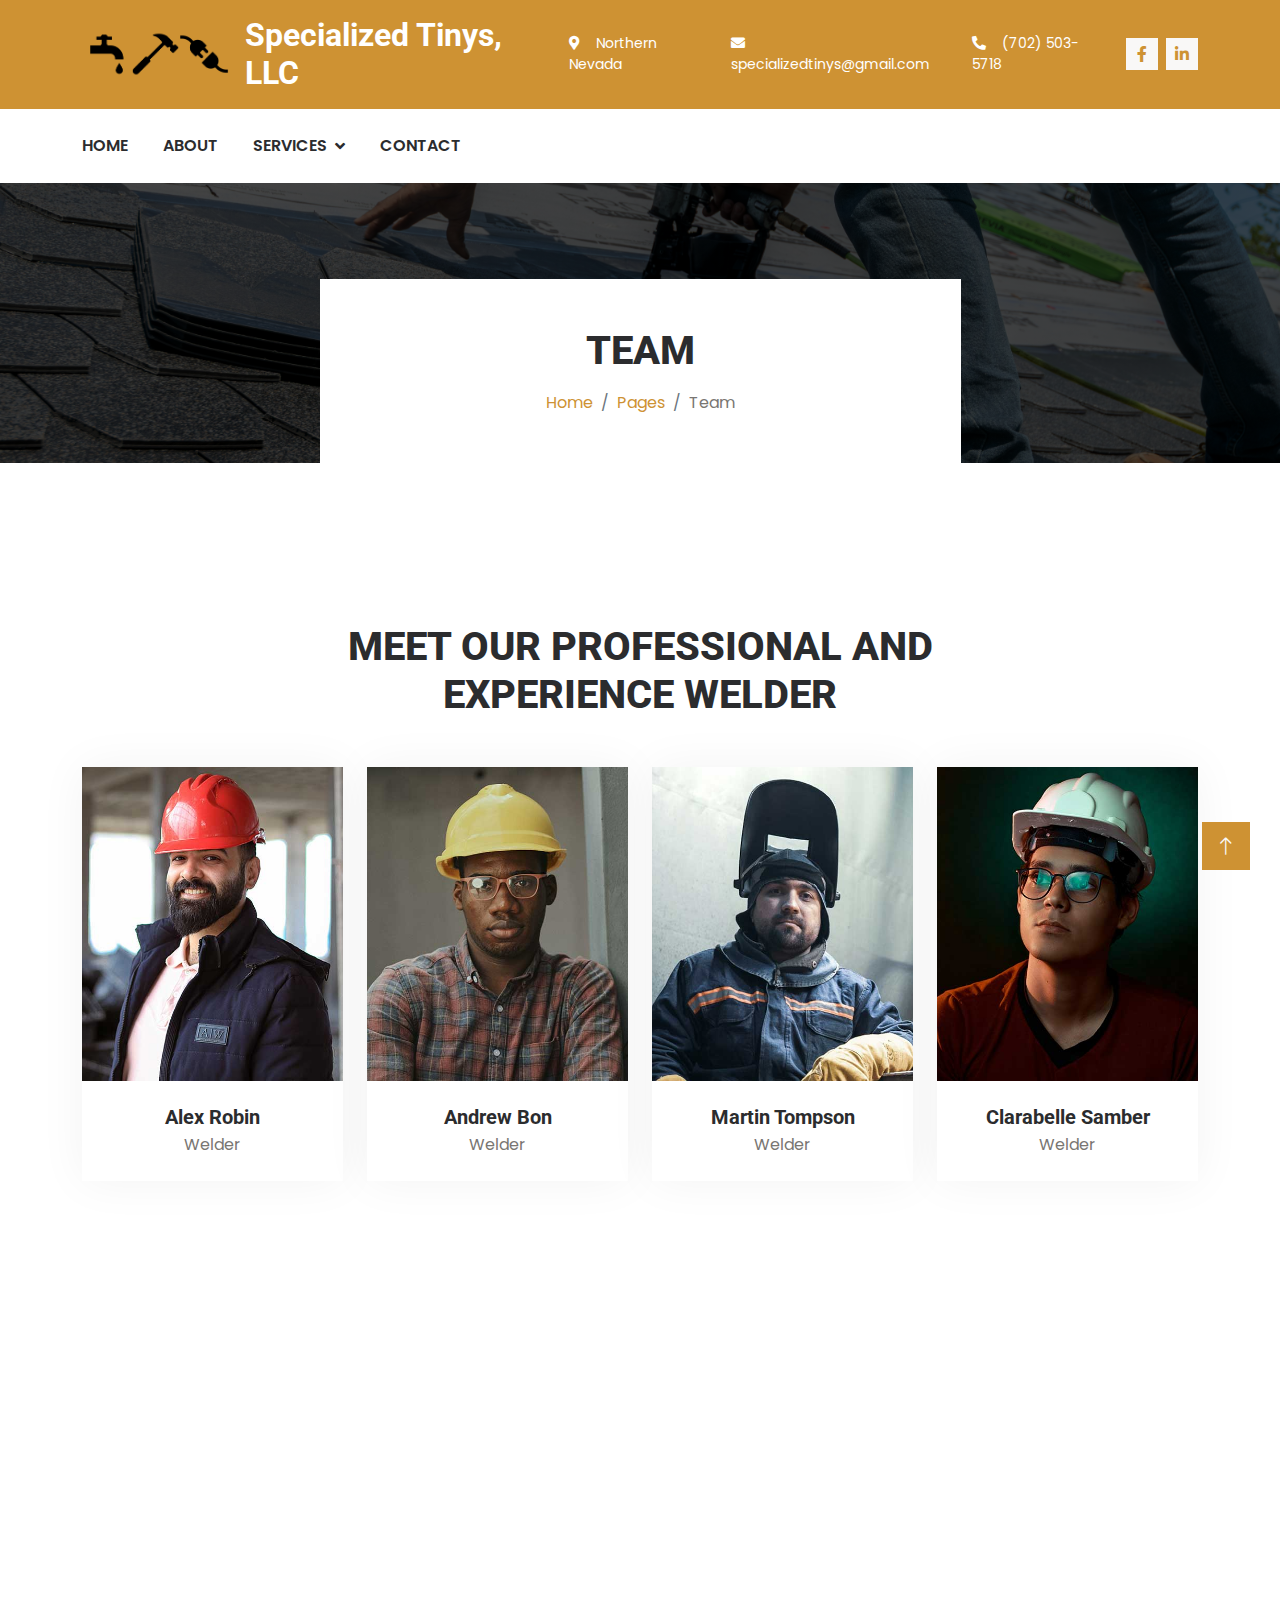
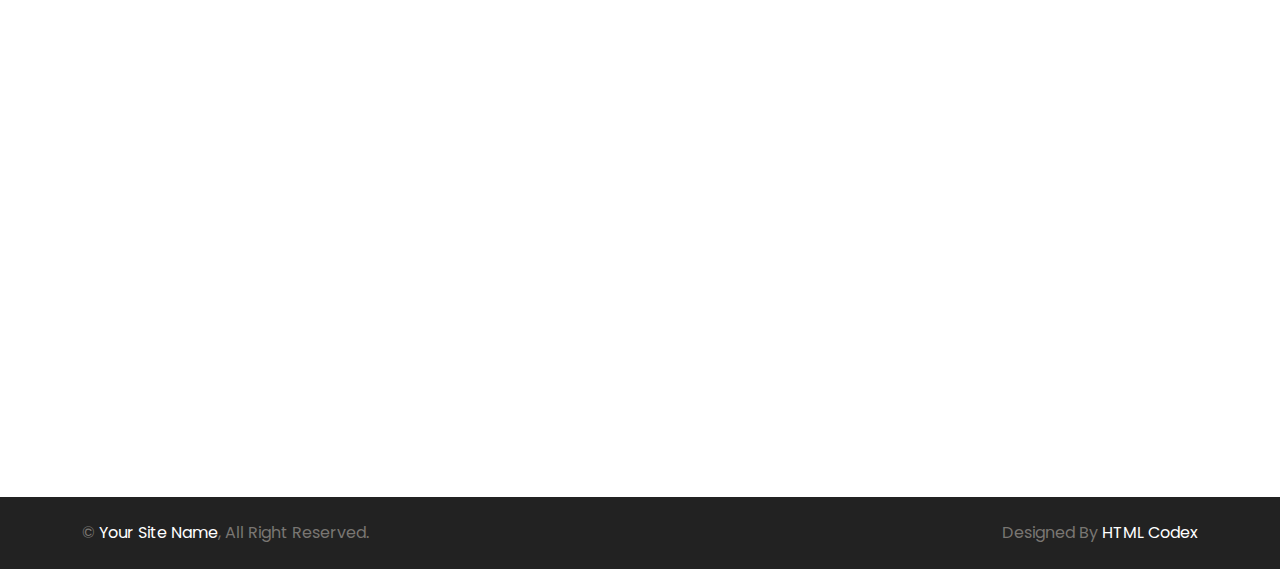
<file: team.html>
<!DOCTYPE html>
<html lang="en">

<head>
    <meta charset="utf-8">
    <title>Specialized Tinys, LLC </title>
    <meta content="width=device-width, initial-scale=1.0" name="viewport">
    <meta content="" name="keywords">
    <meta content="" name="description">

    <!-- Favicon -->
    <link href="img/logo_icon.jpg" rel="icon">

    <!-- Google Web Fonts -->
    <link rel="preconnect" href="https://fonts.googleapis.com">
    <link rel="preconnect" href="https://fonts.gstatic.com" crossorigin>
    <link href="https://fonts.googleapis.com/css2?family=Poppins:wght@400;600&family=Roboto:wght@700;800&display=swap"
        rel="stylesheet">

    <!-- Icon Font Stylesheet -->
    <link href="https://cdnjs.cloudflare.com/ajax/libs/font-awesome/5.10.0/css/all.min.css" rel="stylesheet">
    <link rel="stylesheet" href="https://cdn.jsdelivr.net/npm/bootstrap-icons@1.10.4/font/bootstrap-icons.css">

    <!-- Libraries Stylesheet -->
    <link href="lib/animate/animate.min.css" rel="stylesheet">
    <link href="lib/owlcarousel/assets/owl.carousel.min.css" rel="stylesheet">

    <!-- Customized Bootstrap Stylesheet -->
    <link href="css/bootstrap.min.css" rel="stylesheet">

    <!-- Template Stylesheet -->
    <link href="css/style.css" rel="stylesheet">
</head>

<body>
    <!-- Spinner Start -->
    <div id="spinner"
        class="show bg-white position-fixed translate-middle w-100 vh-100 top-50 start-50 d-flex align-items-center justify-content-center">
        <div class="spinner-border text-primary" role="status" style="width: 3rem; height: 3rem;"></div>
    </div>
    <!-- Spinner End -->


    <!-- Topbar Start -->
    <div class="container-fluid bg-primary text-white d-none d-lg-flex wow fadeIn" data-wow-delay="0.1s">
        <div class="container py-3">
            <div class="d-flex align-items-center">
                <a href="index.html" class="d-flex align-items-center text-decoration-none">
                    <img src="img/logo2.png" alt="Specialized Tinys Logo" style="height: 50px; width: auto; object-fit: contain;" class="me-3">
                    <h2 class="text-white fw-bold m-0">Specialized Tinys, LLC</h2>
                </a>
                <div class="ms-auto d-flex align-items-center">
                    <small class="ms-4"><i class="fa fa-map-marker-alt me-3"></i>Northern Nevada</small>
                    <small class="ms-4"><i class="fa fa-envelope me-3"></i>specializedtinys@gmail.com</small>
                    <small class="ms-4"><i class="fa fa-phone-alt me-3"></i>(702) 503-5718</small>
                    <div class="ms-3 d-flex">
                        <a class="btn btn-sm-square btn-light text-primary ms-2" href="https://www.facebook.com/SpecializedTinys/"><i
                                class="fab fa-facebook-f"></i></a>
                        <a class="btn btn-sm-square btn-light text-primary ms-2" href="https://www.linkedin.com/company/specialized-tinys/"><i
                                class="fab fa-linkedin-in"></i></a>
                    </div>
                </div>
            </div>
        </div>
    </div>
    <!-- Topbar End -->


    <!-- Navbar Start -->
    <div class="container-fluid bg-white sticky-top wow fadeIn" data-wow-delay="0.1s">
        <div class="container">
            <nav class="navbar navbar-expand-lg bg-white navbar-light p-lg-0">
                <a href="index.html" class="navbar-brand d-lg-none d-flex align-items-center">
                    <img src="img/logo2.png" alt="Specialized Tinys Logo" style="height: 40px; width: auto; object-fit: contain;" class="me-2">
                    <h1 class="fw-bold m-0">Specialized Tinys, LLC</h1>
                </a>
                <button type="button" class="navbar-toggler me-0" data-bs-toggle="collapse"
                    data-bs-target="#navbarCollapse">
                    <span class="navbar-toggler-icon"></span>
                </button>
                <div class="collapse navbar-collapse" id="navbarCollapse">
                    <div class="navbar-nav">
                        <a href="index.html" class="nav-item nav-link">Home</a>
                        <a href="about.html" class="nav-item nav-link">About</a>
                        <div class="nav-item dropdown">
                            <a href="service.html" class="nav-link dropdown-toggle" data-bs-toggle="dropdown">Services</a>
                            <div class="dropdown-menu bg-light rounded-0 rounded-bottom m-0">
                                <a href="roofing.html" class="dropdown-item">Roofing</a>
                                <a href="handyman.html" class="dropdown-item">Handyman Services</a>
                                <a href="tiny-homes.html" class="dropdown-item">Tiny Homes</a>
                            </div>
                        </div>
                        <a href="contact.html" class="nav-item nav-link">Contact</a>
                    </div>
                </div>
            </nav>
        </div>
    </div>
    <!-- Navbar End -->


    <!-- Page Header Start -->
    <div class="container-fluid page-header pt-5 mb-6 wow fadeIn" data-wow-delay="0.1s">
        <div class="container text-center pt-5">
            <div class="row justify-content-center">
                <div class="col-lg-7">
                    <div class="bg-white p-5">
                        <h1 class="display-6 text-uppercase mb-3 animated slideInDown">Team</h1>
                        <nav aria-label="breadcrumb animated slideInDown">
                            <ol class="breadcrumb justify-content-center mb-0">
                                <li class="breadcrumb-item"><a href="#">Home</a></li>
                                <li class="breadcrumb-item"><a href="#">Pages</a></li>
                                <li class="breadcrumb-item" aria-current="page">Team</li>
                            </ol>
                        </nav>
                    </div>
                </div>
            </div>
        </div>
    </div>
    <!-- Page Header End -->


    <!-- Team Start -->
    <div class="container-fluid team pt-6 pb-6">
        <div class="container">
            <div class="text-center mx-auto wow fadeInUp" data-wow-delay="0.1s" style="max-width: 600px;">
                <h1 class="display-6 text-uppercase mb-5">Meet Our Professional and Experience Welder</h1>
            </div>
            <div class="row g-4">
                <div class="col-lg-3 col-md-6 wow fadeInUp" data-wow-delay="0.3s">
                    <div class="team-item">
                        <div class="position-relative overflow-hidden">
                            <img class="img-fluid w-100" src="img/team-1.jpg" alt="">
                            <div class="team-social">
                                <a class="btn btn-square btn-dark mx-1" href=""><i class="fab fa-facebook-f"></i></a>
                                <a class="btn btn-square btn-dark mx-1" href=""><i class="fab fa-twitter"></i></a>
                                <a class="btn btn-square btn-dark mx-1" href=""><i class="fab fa-linkedin-in"></i></a>
                                <a class="btn btn-square btn-dark mx-1" href=""><i class="fab fa-youtube"></i></a>
                            </div>
                        </div>
                        <div class="text-center p-4">
                            <h5 class="mb-1">Alex Robin</h5>
                            <span>Welder</span>
                        </div>
                    </div>
                </div>
                <div class="col-lg-3 col-md-6 wow fadeInUp" data-wow-delay="0.4s">
                    <div class="team-item">
                        <div class="position-relative overflow-hidden">
                            <img class="img-fluid w-100" src="img/team-2.jpg" alt="">
                            <div class="team-social">
                                <a class="btn btn-square btn-dark mx-1" href=""><i class="fab fa-facebook-f"></i></a>
                                <a class="btn btn-square btn-dark mx-1" href=""><i class="fab fa-twitter"></i></a>
                                <a class="btn btn-square btn-dark mx-1" href=""><i class="fab fa-linkedin-in"></i></a>
                                <a class="btn btn-square btn-dark mx-1" href=""><i class="fab fa-youtube"></i></a>
                            </div>
                        </div>
                        <div class="text-center p-4">
                            <h5 class="mb-1">Andrew Bon</h5>
                            <span>Welder</span>
                        </div>
                    </div>
                </div>
                <div class="col-lg-3 col-md-6 wow fadeInUp" data-wow-delay="0.5s">
                    <div class="team-item">
                        <div class="position-relative overflow-hidden">
                            <img class="img-fluid w-100" src="img/team-3.jpg" alt="">
                            <div class="team-social">
                                <a class="btn btn-square btn-dark mx-1" href=""><i class="fab fa-facebook-f"></i></a>
                                <a class="btn btn-square btn-dark mx-1" href=""><i class="fab fa-twitter"></i></a>
                                <a class="btn btn-square btn-dark mx-1" href=""><i class="fab fa-linkedin-in"></i></a>
                                <a class="btn btn-square btn-dark mx-1" href=""><i class="fab fa-youtube"></i></a>
                            </div>
                        </div>
                        <div class="text-center p-4">
                            <h5 class="mb-1">Martin Tompson</h5>
                            <span>Welder</span>
                        </div>
                    </div>
                </div>
                <div class="col-lg-3 col-md-6 wow fadeInUp" data-wow-delay="0.6s">
                    <div class="team-item">
                        <div class="position-relative overflow-hidden">
                            <img class="img-fluid w-100" src="img/team-4.jpg" alt="">
                            <div class="team-social">
                                <a class="btn btn-square btn-dark mx-1" href=""><i class="fab fa-facebook-f"></i></a>
                                <a class="btn btn-square btn-dark mx-1" href=""><i class="fab fa-twitter"></i></a>
                                <a class="btn btn-square btn-dark mx-1" href=""><i class="fab fa-linkedin-in"></i></a>
                                <a class="btn btn-square btn-dark mx-1" href=""><i class="fab fa-youtube"></i></a>
                            </div>
                        </div>
                        <div class="text-center p-4">
                            <h5 class="mb-1">Clarabelle Samber</h5>
                            <span>Welder</span>
                        </div>
                    </div>
                </div>
            </div>
        </div>
    </div>
    <!-- Team End -->

    
    <!-- Newsletter Start -->
    <div class="container-fluid newsletter mt-6 wow fadeIn" data-wow-delay="0.1s">
        <div class="container pb-5">
            <div class="bg-white p-5 mb-5">
                <div class="row g-5">
                    <div class="col-md-6 wow fadeIn" data-wow-delay="0.3s">
                        <h1 class="display-6 text-uppercase mb-4">Newsletter</h1>
                        <div class="d-flex">
                            <i class="far fa-envelope-open fa-3x text-primary me-4"></i>
                            <p class="fs-5 fst-italic mb-0">Dolores sed duo clita tempor justo dolor et stet lorem kasd labore lorem ipsum.</p>
                        </div>
                    </div>
                    <div class="col-md-6 wow fadeIn" data-wow-delay="0.5s">
                        <div class="form-floating mb-3">
                            <input type="email" class="form-control border-0 bg-light" id="mail" placeholder="Your Email">
                            <label for="mail">Your Email</label>
                        </div>
                        <button class="btn btn-primary w-100 py-3" type="submit">Submit Now</button>
                    </div>
                </div>
            </div>
        </div>
    </div>
    <!-- Newsletter End -->


    <!-- Footer Start -->
    <div class="container-fluid bg-dark footer py-5 wow fadeIn" data-wow-delay="0.1s">
        <div class="container py-5">
            <div class="row g-5">
                <div class="col-lg-3 col-md-6">
                    <h5 class="text-uppercase text-light mb-4">Contact Us</h5>
                    <p class="mb-2"><i class="fa fa-map-marker-alt text-primary me-3"></i>Northern Nevada</p>
                    <p class="mb-2"><i class="fa fa-phone-alt text-primary me-3"></i>(702) 503-5718</p>
                    <p class="mb-2"><i class="fa fa-envelope text-primary me-3"></i>specializedtinys@gmail.com</p>
                    <div class="d-flex pt-3">
                        <a class="btn btn-square btn-light me-2" href="https://www.facebook.com/SpecializedTinys/"><i
                                class="fab fa-facebook-f"></i></a>
                        <a class="btn btn-square btn-light me-2" href="https://www.youtube.com/@tinyhomeliving2216"><i
                                class="fab fa-youtube"></i></a>
                        <a class="btn btn-square btn-light me-2" href="https://www.linkedin.com/company/specialized-tinys/"><i
                                class="fab fa-linkedin-in"></i></a>
                    </div>
                </div>
                <div class="col-lg-3 col-md-6">
                    <h5 class="text-uppercase text-light mb-4">Quick Links</h5>
                    <a class="btn btn-link" href="">About Us</a>
                    <a class="btn btn-link" href="">Contact Us</a>
                    <a class="btn btn-link" href="">Our Services</a>
                    <a class="btn btn-link" href="">Terms & Condition</a>
                    <a class="btn btn-link" href="">Support</a>
                </div>
                <div class="col-lg-3 col-md-6">
                    <h5 class="text-uppercase text-light mb-4">Business Hours</h5>
                    <p class="text-uppercase mb-0">Monday - Friday</p>
                    <p>09:00 am - 07:00 pm</p>
                    <p class="text-uppercase mb-0">Saturday</p>
                    <p>09:00 am - 12:00 pm</p>
                    <p class="text-uppercase mb-0">Sunday</p>
                    <p>Closed</p>
                </div>
                <div class="col-lg-3 col-md-6">
                    <h5 class="text-uppercase text-light mb-4">Gallery</h5>
                    <div class="row g-1">
                        <div class="col-4">
                            <img class="img-fluid" src="img/service-1.jpg" alt="">
                        </div>
                        <div class="col-4">
                            <img class="img-fluid" src="img/service-2.jpg" alt="">
                        </div>
                        <div class="col-4">
                            <img class="img-fluid" src="img/service-3.jpg" alt="">
                        </div>
                        <div class="col-4">
                            <img class="img-fluid" src="img/service-4.jpg" alt="">
                        </div>
                        <div class="col-4">
                            <img class="img-fluid" src="img/service-5.jpg" alt="">
                        </div>
                        <div class="col-4">
                            <img class="img-fluid" src="img/service-6.jpg" alt="">
                        </div>
                    </div>
                </div>
            </div>
        </div>
    </div>
    <!-- Footer End -->


    <!-- Copyright Start -->
    <div class="container-fluid text-body copyright py-4">
        <div class="container">
            <div class="row">
                <div class="col-md-6 text-center text-md-start mb-3 mb-md-0">
                    &copy; <a class="fw-semi-bold" href="#">Your Site Name</a>, All Right Reserved.
                </div>
                <div class="col-md-6 text-center text-md-end">
                    
                    <!--/*** The author’s attribution link must remain intact in the template. ***/-->
                    <!--/*** If you wish to remove this credit link, please purchase the Pro Version . ***/-->
                    Designed By <a class="fw-semi-bold" href="https://htmlcodex.com">HTML Codex</a>
                </div>
            </div>
        </div>
    </div>
    <!-- Copyright End -->


    <!-- Back to Top -->
    <a href="#" class="btn btn-lg btn-primary btn-lg-square back-to-top"><i
            class="bi bi-arrow-up"></i></a>


    <!-- JavaScript Libraries -->
    <script src="https://ajax.googleapis.com/ajax/libs/jquery/3.6.1/jquery.min.js"></script>
    <script src="https://cdn.jsdelivr.net/npm/bootstrap@5.0.0/dist/js/bootstrap.bundle.min.js"></script>
    <script src="lib/wow/wow.min.js"></script>
    <script src="lib/easing/easing.min.js"></script>
    <script src="lib/waypoints/waypoints.min.js"></script>
    <script src="lib/owlcarousel/owl.carousel.min.js"></script>

    <!-- Template Javascript -->
    <script src="js/main.js"></script>
</body>

</html>
</file>
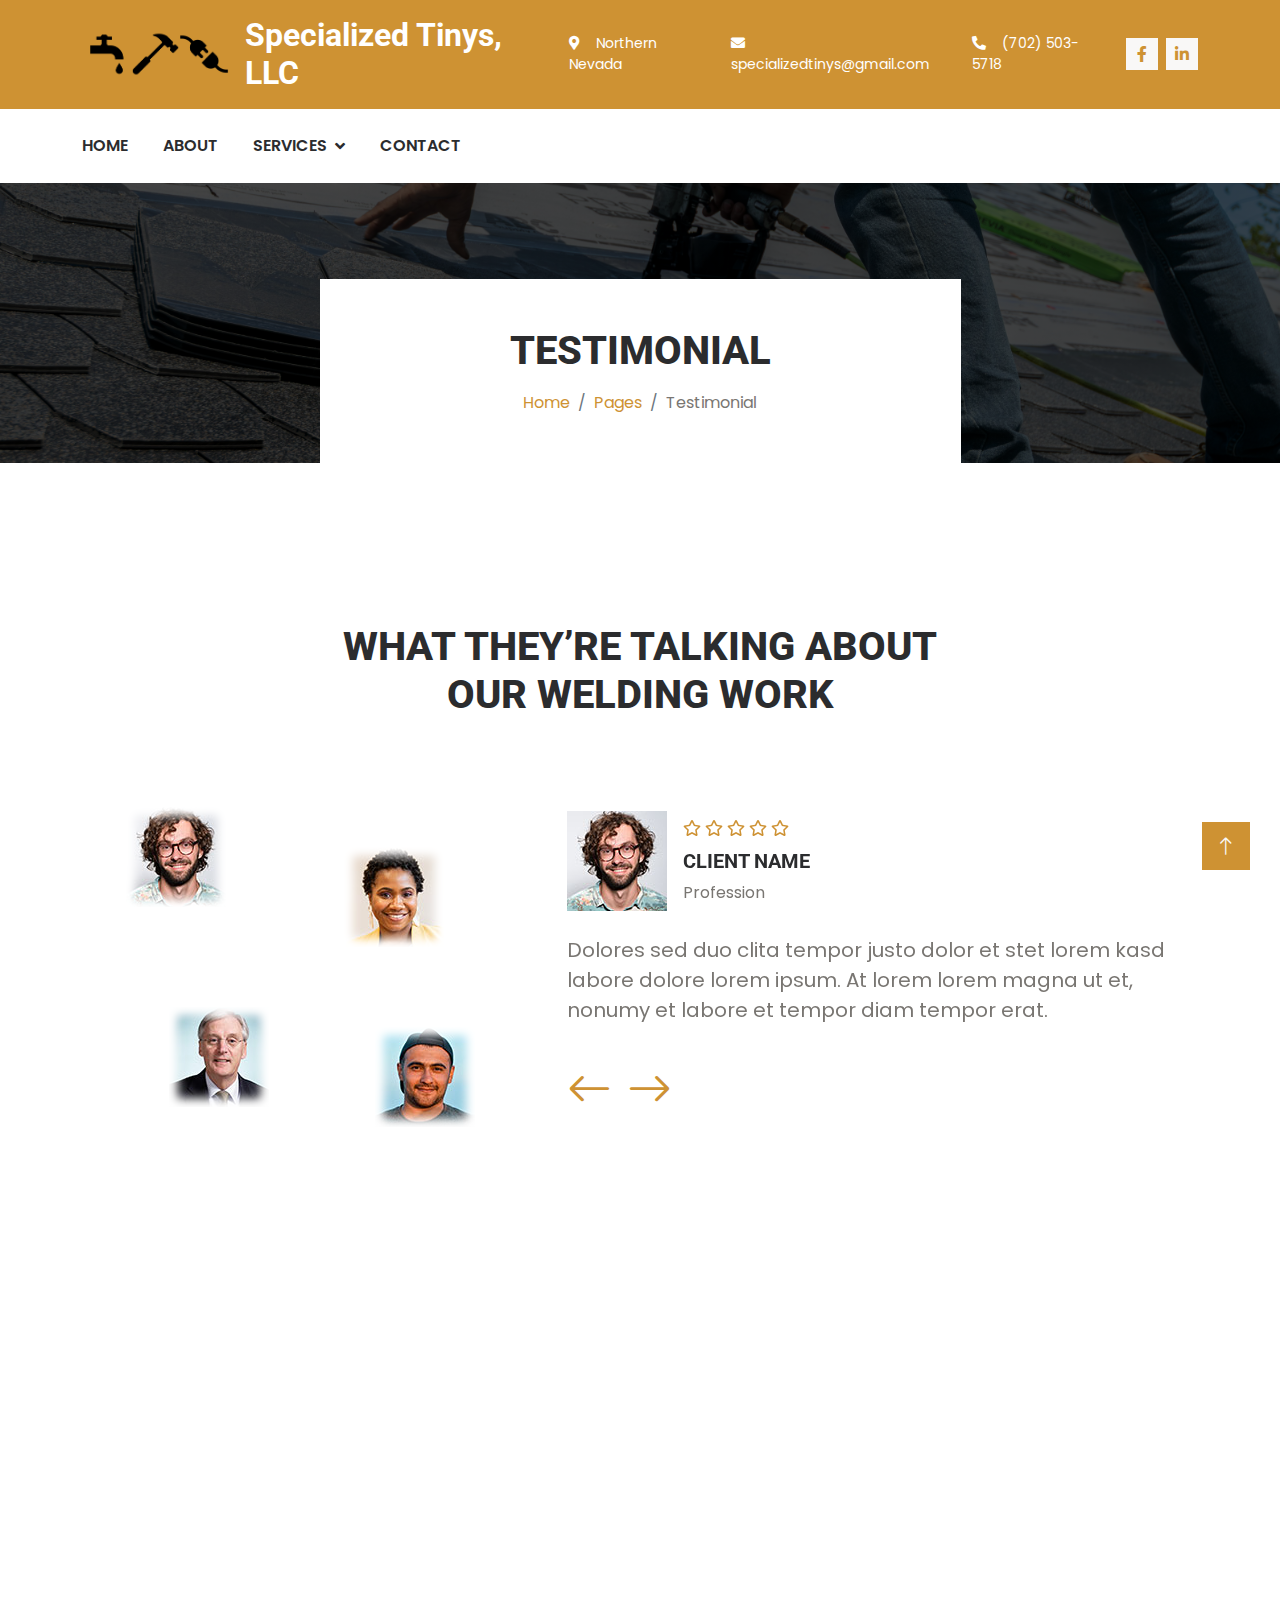
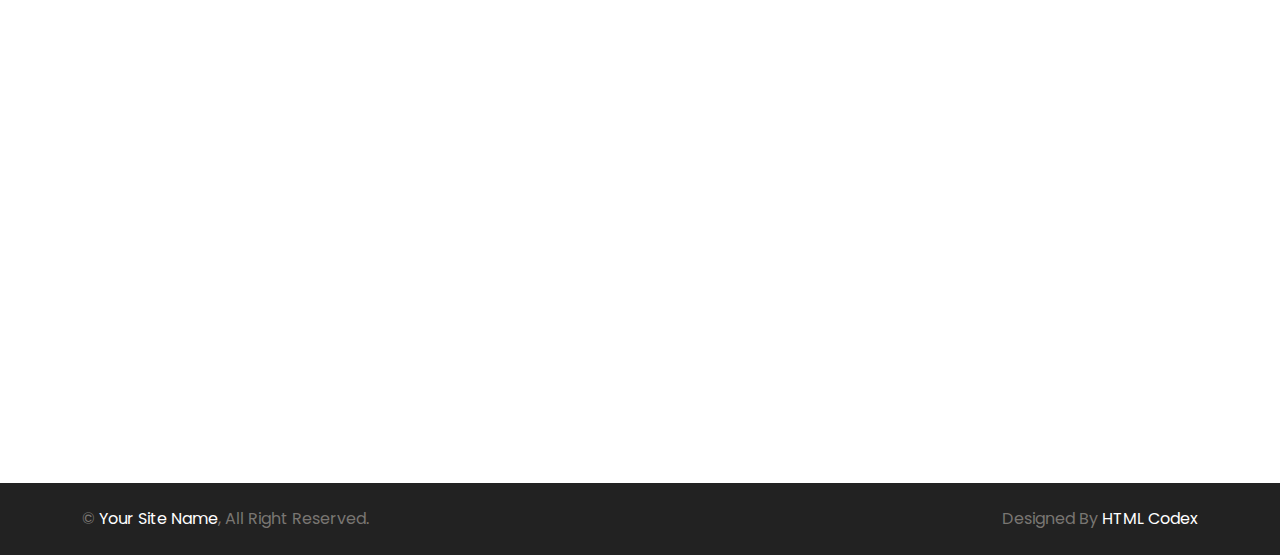
<file: testimonial.html>
<!DOCTYPE html>
<html lang="en">

<head>
    <meta charset="utf-8">
    <title>Specialized Tinys, LLC </title>
    <meta content="width=device-width, initial-scale=1.0" name="viewport">
    <meta content="" name="keywords">
    <meta content="" name="description">

    <!-- Favicon -->
    <link href="img/logo_icon.jpg" rel="icon">

    <!-- Google Web Fonts -->
    <link rel="preconnect" href="https://fonts.googleapis.com">
    <link rel="preconnect" href="https://fonts.gstatic.com" crossorigin>
    <link href="https://fonts.googleapis.com/css2?family=Poppins:wght@400;600&family=Roboto:wght@700;800&display=swap"
        rel="stylesheet">

    <!-- Icon Font Stylesheet -->
    <link href="https://cdnjs.cloudflare.com/ajax/libs/font-awesome/5.10.0/css/all.min.css" rel="stylesheet">
    <link rel="stylesheet" href="https://cdn.jsdelivr.net/npm/bootstrap-icons@1.10.4/font/bootstrap-icons.css">

    <!-- Libraries Stylesheet -->
    <link href="lib/animate/animate.min.css" rel="stylesheet">
    <link href="lib/owlcarousel/assets/owl.carousel.min.css" rel="stylesheet">

    <!-- Customized Bootstrap Stylesheet -->
    <link href="css/bootstrap.min.css" rel="stylesheet">

    <!-- Template Stylesheet -->
    <link href="css/style.css" rel="stylesheet">
</head>

<body>
    <!-- Spinner Start -->
    <div id="spinner"
        class="show bg-white position-fixed translate-middle w-100 vh-100 top-50 start-50 d-flex align-items-center justify-content-center">
        <div class="spinner-border text-primary" role="status" style="width: 3rem; height: 3rem;"></div>
    </div>
    <!-- Spinner End -->


    <!-- Topbar Start -->
    <div class="container-fluid bg-primary text-white d-none d-lg-flex wow fadeIn" data-wow-delay="0.1s">
        <div class="container py-3">
            <div class="d-flex align-items-center">
                <a href="index.html" class="d-flex align-items-center text-decoration-none">
                    <img src="img/logo2.png" alt="Specialized Tinys Logo" style="height: 50px; width: auto; object-fit: contain;" class="me-3">
                    <h2 class="text-white fw-bold m-0">Specialized Tinys, LLC</h2>
                </a>
                <div class="ms-auto d-flex align-items-center">
                    <small class="ms-4"><i class="fa fa-map-marker-alt me-3"></i>Northern Nevada</small>
                    <small class="ms-4"><i class="fa fa-envelope me-3"></i>specializedtinys@gmail.com</small>
                    <small class="ms-4"><i class="fa fa-phone-alt me-3"></i>(702) 503-5718</small>
                    <div class="ms-3 d-flex">
                        <a class="btn btn-sm-square btn-light text-primary ms-2" href="https://www.facebook.com/SpecializedTinys/"><i
                                class="fab fa-facebook-f"></i></a>
                        <a class="btn btn-sm-square btn-light text-primary ms-2" href="https://www.linkedin.com/company/specialized-tinys/"><i
                                class="fab fa-linkedin-in"></i></a>
                    </div>
                </div>
            </div>
        </div>
    </div>
    <!-- Topbar End -->


    <!-- Navbar Start -->
    <div class="container-fluid bg-white sticky-top wow fadeIn" data-wow-delay="0.1s">
        <div class="container">
            <nav class="navbar navbar-expand-lg bg-white navbar-light p-lg-0">
                <a href="index.html" class="navbar-brand d-lg-none d-flex align-items-center">
                    <img src="img/logo2.png" alt="Specialized Tinys Logo" style="height: 40px; width: auto; object-fit: contain;" class="me-2">
                    <h1 class="fw-bold m-0">Specialized Tinys, LLC</h1>
                </a>
                <button type="button" class="navbar-toggler me-0" data-bs-toggle="collapse"
                    data-bs-target="#navbarCollapse">
                    <span class="navbar-toggler-icon"></span>
                </button>
                <div class="collapse navbar-collapse" id="navbarCollapse">
                    <div class="navbar-nav">
                        <a href="index.html" class="nav-item nav-link">Home</a>
                        <a href="about.html" class="nav-item nav-link">About</a>
                        <div class="nav-item dropdown">
                            <a href="service.html" class="nav-link dropdown-toggle" data-bs-toggle="dropdown">Services</a>
                            <div class="dropdown-menu bg-light rounded-0 rounded-bottom m-0">
                                <a href="roofing.html" class="dropdown-item">Roofing</a>
                                <a href="handyman.html" class="dropdown-item">Handyman Services</a>
                                <a href="tiny-homes.html" class="dropdown-item">Tiny Homes</a>
                            </div>
                        </div>
                        <a href="contact.html" class="nav-item nav-link">Contact</a>
                    </div>
                </div>
            </nav>
        </div>
    </div>
    <!-- Navbar End -->


    <!-- Page Header Start -->
    <div class="container-fluid page-header pt-5 mb-6 wow fadeIn" data-wow-delay="0.1s">
        <div class="container text-center pt-5">
            <div class="row justify-content-center">
                <div class="col-lg-7">
                    <div class="bg-white p-5">
                        <h1 class="display-6 text-uppercase mb-3 animated slideInDown">Testimonial</h1>
                        <nav aria-label="breadcrumb animated slideInDown">
                            <ol class="breadcrumb justify-content-center mb-0">
                                <li class="breadcrumb-item"><a href="#">Home</a></li>
                                <li class="breadcrumb-item"><a href="#">Pages</a></li>
                                <li class="breadcrumb-item" aria-current="page">Testimonial</li>
                            </ol>
                        </nav>
                    </div>
                </div>
            </div>
        </div>
    </div>
    <!-- Page Header End -->


    <!-- Testimonial Start -->
    <div class="container-fluid pt-6 pb-6">
        <div class="container">
            <div class="text-center mx-auto wow fadeInUp" data-wow-delay="0.1s" style="max-width: 600px;">
                <h1 class="display-6 text-uppercase mb-5">What They’re Talking About Our Welding Work</h1>
            </div>
            <div class="row g-5 align-items-center">
                <div class="col-lg-5 wow fadeInUp" data-wow-delay="0.3s">
                    <div class="testimonial-img">
                        <div class="animated flip infinite">
                            <img class="img-fluid" src="img/testimonial-1.jpg" alt="">
                        </div>
                        <div class="animated flip infinite">
                            <img class="img-fluid" src="img/testimonial-2.jpg" alt="">
                        </div>
                        <div class="animated flip infinite">
                            <img class="img-fluid" src="img/testimonial-3.jpg" alt="">
                        </div>
                        <div class="animated flip infinite">
                            <img class="img-fluid" src="img/testimonial-4.jpg" alt="">
                        </div>
                    </div>
                </div>
                <div class="col-lg-7 wow fadeInUp" data-wow-delay="0.5s">
                    <div class="owl-carousel testimonial-carousel">
                        <div class="testimonial-item">
                            <div class="d-flex align-items-center mb-4">
                                <img class="img-fluid" src="img/testimonial-1.jpg" alt="">
                                <div class="ms-3">
                                    <div class="mb-2">
                                        <i class="far fa-star text-primary"></i>
                                        <i class="far fa-star text-primary"></i>
                                        <i class="far fa-star text-primary"></i>
                                        <i class="far fa-star text-primary"></i>
                                        <i class="far fa-star text-primary"></i>
                                    </div>
                                    <h5 class="text-uppercase">Client Name</h5>
                                    <span>Profession</span>
                                </div>
                            </div>
                            <p class="fs-5">Dolores sed duo clita tempor justo dolor et stet lorem kasd labore dolore
                                lorem ipsum. At lorem lorem magna ut et, nonumy et labore et tempor diam tempor erat.
                            </p>
                        </div>
                        <div class="testimonial-item">
                            <div class="d-flex align-items-center mb-4">
                                <img class="img-fluid" src="img/testimonial-2.jpg" alt="">
                                <div class="ms-3">
                                    <div class="mb-2">
                                        <i class="far fa-star text-primary"></i>
                                        <i class="far fa-star text-primary"></i>
                                        <i class="far fa-star text-primary"></i>
                                        <i class="far fa-star text-primary"></i>
                                        <i class="far fa-star text-primary"></i>
                                    </div>
                                    <h5 class="text-uppercase">Client Name</h5>
                                    <span>Profession</span>
                                </div>
                            </div>
                            <p class="fs-5">Dolores sed duo clita tempor justo dolor et stet lorem kasd labore dolore
                                lorem ipsum. At lorem lorem magna ut et, nonumy et labore et tempor diam tempor erat.
                            </p>
                        </div>
                        <div class="testimonial-item">
                            <div class="d-flex align-items-center mb-4">
                                <img class="img-fluid" src="img/testimonial-3.jpg" alt="">
                                <div class="ms-3">
                                    <div class="mb-2">
                                        <i class="far fa-star text-primary"></i>
                                        <i class="far fa-star text-primary"></i>
                                        <i class="far fa-star text-primary"></i>
                                        <i class="far fa-star text-primary"></i>
                                        <i class="far fa-star text-primary"></i>
                                    </div>
                                    <h5 class="text-uppercase">Client Name</h5>
                                    <span>Profession</span>
                                </div>
                            </div>
                            <p class="fs-5">Dolores sed duo clita tempor justo dolor et stet lorem kasd labore dolore
                                lorem ipsum. At lorem lorem magna ut et, nonumy et labore et tempor diam tempor erat.
                            </p>
                        </div>
                        <div class="testimonial-item">
                            <div class="d-flex align-items-center mb-4">
                                <img class="img-fluid" src="img/testimonial-4.jpg" alt="">
                                <div class="ms-3">
                                    <div class="mb-2">
                                        <i class="far fa-star text-primary"></i>
                                        <i class="far fa-star text-primary"></i>
                                        <i class="far fa-star text-primary"></i>
                                        <i class="far fa-star text-primary"></i>
                                        <i class="far fa-star text-primary"></i>
                                    </div>
                                    <h5 class="text-uppercase">Client Name</h5>
                                    <span>Profession</span>
                                </div>
                            </div>
                            <p class="fs-5">Dolores sed duo clita tempor justo dolor et stet lorem kasd labore dolore
                                lorem ipsum. At lorem lorem magna ut et, nonumy et labore et tempor diam tempor erat.
                            </p>
                        </div>
                    </div>
                </div>
            </div>
        </div>
    </div>
    <!-- Testimonial End -->

    
    <!-- Newsletter Start -->
    <div class="container-fluid newsletter mt-6 wow fadeIn" data-wow-delay="0.1s">
        <div class="container pb-5">
            <div class="bg-white p-5 mb-5">
                <div class="row g-5">
                    <div class="col-md-6 wow fadeIn" data-wow-delay="0.3s">
                        <h1 class="display-6 text-uppercase mb-4">Newsletter</h1>
                        <div class="d-flex">
                            <i class="far fa-envelope-open fa-3x text-primary me-4"></i>
                            <p class="fs-5 fst-italic mb-0">Dolores sed duo clita tempor justo dolor et stet lorem kasd labore lorem ipsum.</p>
                        </div>
                    </div>
                    <div class="col-md-6 wow fadeIn" data-wow-delay="0.5s">
                        <div class="form-floating mb-3">
                            <input type="email" class="form-control border-0 bg-light" id="mail" placeholder="Your Email">
                            <label for="mail">Your Email</label>
                        </div>
                        <button class="btn btn-primary w-100 py-3" type="submit">Submit Now</button>
                    </div>
                </div>
            </div>
        </div>
    </div>
    <!-- Newsletter End -->


    <!-- Footer Start -->
    <div class="container-fluid bg-dark footer py-5 wow fadeIn" data-wow-delay="0.1s">
        <div class="container py-5">
            <div class="row g-5">
                <div class="col-lg-3 col-md-6">
                    <h5 class="text-uppercase text-light mb-4">Contact Us</h5>
                    <p class="mb-2"><i class="fa fa-map-marker-alt text-primary me-3"></i>Northern Nevada</p>
                    <p class="mb-2"><i class="fa fa-phone-alt text-primary me-3"></i>(702) 503-5718</p>
                    <p class="mb-2"><i class="fa fa-envelope text-primary me-3"></i>specializedtinys@gmail.com</p>
                    <div class="d-flex pt-3">
                        <a class="btn btn-square btn-light me-2" href="https://www.facebook.com/SpecializedTinys/"><i
                                class="fab fa-facebook-f"></i></a>
                        <a class="btn btn-square btn-light me-2" href="https://www.youtube.com/@tinyhomeliving2216"><i
                                class="fab fa-youtube"></i></a>
                        <a class="btn btn-square btn-light me-2" href="https://www.linkedin.com/company/specialized-tinys/"><i
                                class="fab fa-linkedin-in"></i></a>
                    </div>
                </div>
                <div class="col-lg-3 col-md-6">
                    <h5 class="text-uppercase text-light mb-4">Quick Links</h5>
                    <a class="btn btn-link" href="">About Us</a>
                    <a class="btn btn-link" href="">Contact Us</a>
                    <a class="btn btn-link" href="">Our Services</a>
                    <a class="btn btn-link" href="">Terms & Condition</a>
                    <a class="btn btn-link" href="">Support</a>
                </div>
                <div class="col-lg-3 col-md-6">
                    <h5 class="text-uppercase text-light mb-4">Business Hours</h5>
                    <p class="text-uppercase mb-0">Monday - Friday</p>
                    <p>09:00 am - 07:00 pm</p>
                    <p class="text-uppercase mb-0">Saturday</p>
                    <p>09:00 am - 12:00 pm</p>
                    <p class="text-uppercase mb-0">Sunday</p>
                    <p>Closed</p>
                </div>
                <div class="col-lg-3 col-md-6">
                    <h5 class="text-uppercase text-light mb-4">Gallery</h5>
                    <div class="row g-1">
                        <div class="col-4">
                            <img class="img-fluid" src="img/service-1.jpg" alt="">
                        </div>
                        <div class="col-4">
                            <img class="img-fluid" src="img/service-2.jpg" alt="">
                        </div>
                        <div class="col-4">
                            <img class="img-fluid" src="img/service-3.jpg" alt="">
                        </div>
                        <div class="col-4">
                            <img class="img-fluid" src="img/service-4.jpg" alt="">
                        </div>
                        <div class="col-4">
                            <img class="img-fluid" src="img/service-5.jpg" alt="">
                        </div>
                        <div class="col-4">
                            <img class="img-fluid" src="img/service-6.jpg" alt="">
                        </div>
                    </div>
                </div>
            </div>
        </div>
    </div>
    <!-- Footer End -->


    <!-- Copyright Start -->
    <div class="container-fluid text-body copyright py-4">
        <div class="container">
            <div class="row">
                <div class="col-md-6 text-center text-md-start mb-3 mb-md-0">
                    &copy; <a class="fw-semi-bold" href="#">Your Site Name</a>, All Right Reserved.
                </div>
                <div class="col-md-6 text-center text-md-end">
                    
                    <!--/*** The author’s attribution link must remain intact in the template. ***/-->
                    <!--/*** If you wish to remove this credit link, please purchase the Pro Version . ***/-->
                    Designed By <a class="fw-semi-bold" href="https://htmlcodex.com">HTML Codex</a>
                </div>
            </div>
        </div>
    </div>
    <!-- Copyright End -->


    <!-- Back to Top -->
    <a href="#" class="btn btn-lg btn-primary btn-lg-square back-to-top"><i
            class="bi bi-arrow-up"></i></a>


    <!-- JavaScript Libraries -->
    <script src="https://ajax.googleapis.com/ajax/libs/jquery/3.6.1/jquery.min.js"></script>
    <script src="https://cdn.jsdelivr.net/npm/bootstrap@5.0.0/dist/js/bootstrap.bundle.min.js"></script>
    <script src="lib/wow/wow.min.js"></script>
    <script src="lib/easing/easing.min.js"></script>
    <script src="lib/waypoints/waypoints.min.js"></script>
    <script src="lib/owlcarousel/owl.carousel.min.js"></script>

    <!-- Template Javascript -->
    <script src="js/main.js"></script>
</body>

</html>
</file>
<file: css/style.css>
/********** Template CSS **********/

.back-to-top {
    position: fixed;
    display: none;
    right: 30px;
    bottom: 30px;
    z-index: 99;
}

.fw-medium {
    font-weight: 600;
}

.mt-6 {
    margin-top: 5rem;
}

.mb-6 {
    margin-bottom: 5rem;
}

.pt-6 {
    padding-top: 5rem;
}

.pb-6 {
    padding-bottom: 5rem;
}


/*** Spinner ***/
#spinner {
    opacity: 0;
    visibility: hidden;
    transition: opacity .5s ease-out, visibility 0s linear .5s;
    z-index: 99999;
}

#spinner.show {
    transition: opacity .5s ease-out, visibility 0s linear 0s;
    visibility: visible;
    opacity: 1;
}


/*** Button ***/
.btn {
    transition: .5s;
    font-weight: 600;
    text-transform: uppercase;
}

.btn-primary,
.btn-outline-primary:hover {
    color: var(--bs-light);
}

.btn-secondary,
.btn-outline-secondary:hover {
    color: var(--bs-dark);
}

.btn-square {
    width: 38px;
    height: 38px;
}

.btn-sm-square {
    width: 32px;
    height: 32px;
}

.btn-lg-square {
    width: 48px;
    height: 48px;
}

.btn-xl-square {
    width: 60px;
    height: 60px;
}

.btn-xxl-square {
    width: 75px;
    height: 75px;
}

.btn-square,
.btn-sm-square,
.btn-lg-square,
.btn-xl-square,
.btn-xxl-square {
    padding: 0;
    display: flex;
    align-items: center;
    justify-content: center;
    font-weight: normal;
}

/*** Navbar ***/
.sticky-top {
    top: -100px;
    transition: .5s;
}

.navbar .navbar-nav .nav-link {
    margin-right: 35px;
    padding: 25px 0;
    color: var(--bs-dark);
    font-size: 16px;
    text-transform: uppercase;
    font-weight: 600;
    outline: none;
}

.navbar .navbar-nav .nav-link:hover,
.navbar .navbar-nav .nav-link.active {
    color: var(--bs-primary);
}

.navbar .dropdown-toggle::after {
    border: none;
    content: "\f107";
    font-family: "Font Awesome 5 Free";
    font-weight: 900;
    vertical-align: middle;
    margin-left: 8px;
}

@media (max-width: 991.98px) {
    .navbar .navbar-nav .nav-link  {
        margin-right: 0;
        padding: 10px 0;
    }

    .navbar .navbar-nav {
        margin-top: 15px;
        border-top: 1px solid #EEEEEE;
    }
}

@media (min-width: 992px) {
    .navbar .nav-item .dropdown-menu {
        display: block;
        border: none;
        margin-top: 0;
        top: 150%;
        opacity: 0;
        visibility: hidden;
        transition: .5s;
    }

    .navbar .nav-item:hover .dropdown-menu {
        top: 100%;
        visibility: visible;
        transition: .5s;
        opacity: 1;
    }
}


/*** Header ***/
.carousel .carousel-caption {
    top: 0;
    left: 0;
    right: 0;
    bottom: 0;
    display: flex;
    flex-direction: column;
    align-items: start;
    justify-content: center;
    text-align: left;
    background: rgba(0, 0, 0, .7);
    padding: 3rem;
    padding-left: 11rem;
    z-index: 1;
}

.carousel .carousel-indicators {
    top: 0;
    bottom: 0;
    left: 0;
    right: auto;
    width: 80px;
    flex-direction: column;
    margin: 0;
    margin-left: 3rem;
}

.carousel .carousel-indicators [data-bs-target] {
    width: 70px;
    height: 70px;
    text-indent: 0;
    margin: 5px 0;
    border: 2px solid #FFFFFF;
    overflow: hidden;
}

.carousel .carousel-indicators [data-bs-target] img {
    width: 100%;
    height: 100%;
    object-fit: cover;
}

@media (max-width: 992px) {
    .carousel .carousel-item {
        position: relative;
        min-height: 600px;
    }
    
    .carousel .carousel-item img {
        position: absolute;
        width: 100%;
        height: 100%;
        object-fit: cover;
    }

    .carousel .carousel-indicators [data-bs-target] {
        width: 60px;
        height: 60px;
    }

    .carousel .carousel-caption {
        padding-left: 10rem;
    }
}

@media (max-width: 768px) {
    .carousel .carousel-item {
        min-height: 500px;
    }

    .carousel .carousel-indicators [data-bs-target] {
        width: 50px;
        height: 50px;
    }

    .carousel .carousel-caption {
        padding-left: 9rem;
    }
}

@media (min-width: 1200px) {
    .carousel .carousel-item .display-1 {
        font-size: 7rem;
    }
}

.page-header {
    background: linear-gradient(rgba(0, 0, 0, .7), rgba(0, 0, 0, .7)), url(../img/carousel-1.jpg) center center no-repeat;
    background-size: cover;
}


/*** About ***/
.about-img {
    position: relative;
    padding-left: 45px;
}

.about-img::before {
    position: absolute;
    content: "";
    width: 200px;
    height: 300px;
    top: 0;
    left: 0;
    border: 5px solid var(--bs-primary);
    animation: animateUpDown 3s ease-in-out infinite;
    z-index: -1;
}

@keyframes animateUpDown { 
    0% { 
        top: -25px;
    }
    50% { 
        top: -45px;
    }
    100% { 
        top: -25px;
    } 
}


/*** Service ***/
.service .service-item {
    position: relative;
    margin-top: 45px;
}

.service .service-inner {
    position: relative;
    height: 100%;
    margin-top: 45px;
    background: var(--bs-white);
    box-shadow: 0 0 45px rgba(0, 0, 0, .05);
}

.service .service-inner::before {
    position: absolute;
    content: "";
    width: 100%;
    height: 0;
    left: 0;
    bottom: 0;
    transition: 1s;
    background: var(--bs-primary);
}

.service .service-inner:hover::before {
    height: 100%;
    top: 0;
}

.service .service-item img {
    margin-top: -45px;
    padding-left: 45px;
}

.service .service-item * {
    position: relative;
    transition: .5s;
    z-index: 1;
}

.service .service-item:hover h5,
.service .service-item:hover p {
    color: var(--bs-white);
}

.service .service-item:hover a {
    padding-left: 45px !important;
}


/*** Team ***/
.team .team-item {
    background: var(--bs-white);
    box-shadow: 0 0 45px rgba(0, 0, 0, .05);
}

.team .team-item .team-social {
    position: absolute;
    width: 0;
    height: 100%;
    top: 0;
    right: 0;
    transition: .5s;
    background: var(--bs-primary);
    display: flex;
    align-items: center;
    justify-content: center;
}

.team .team-item:hover .team-social {
    width: 100%;
    left: 0;
}

.team .team-item .team-social .btn {
    opacity: 0;
    transition: .5s;
}

.team .team-item:hover .team-social .btn {
    opacity: 1;
}


/*** Testimonial ***/
.testimonial-img {
    position: relative;
    min-height: 400px;
    overflow: hidden;
}

.testimonial-img div {
    position: absolute;
    width: 100px;
    height: 100px;
    animation-duration: 5s;
}

.testimonial-img div:nth-child(1) {
    top: 10%;
    left: 10%;
    animation-delay: .1s;
}

.testimonial-img div:nth-child(2) {
    top: 60%;
    left: 20%;
    animation-delay: .4s;
}

.testimonial-img div:nth-child(3) {
    top: 20%;
    left: 60%;
    animation-delay: .7s;
}

.testimonial-img div:nth-child(4) {
    bottom: 10%;
    right: 10%;
    animation-delay: 1s;
}

.testimonial-img div::after {
    position: absolute;
    content: "";
    top: -1px;
    right: -1px;
    bottom: -1px;
    left: -1px;
    box-shadow: 0 0 10px 10px var(--bs-white) inset;
    z-index: 1;
}

.testimonial-carousel .owl-item img {
    width: 100px;
    height: 100px;
}

.testimonial-carousel .owl-nav {
    margin-top: 15px;
    display: flex;
}

.testimonial-carousel .owl-nav .owl-prev,
.testimonial-carousel .owl-nav .owl-next {
    margin-right: 15px;
    color: var(--bs-primary);
    font-size: 45px;
    transition: .5s;
}

.testimonial-carousel .owl-nav .owl-prev:hover,
.testimonial-carousel .owl-nav .owl-next:hover {
    color: var(--bs-dark);
}


/*** Contact ***/
.contact {
    background: linear-gradient(rgba(0, 0, 0, .7), rgba(0, 0, 0, .7)), url(../img/carousel-3.jpg) left center no-repeat;
    background-size: cover;
}

@media (min-width: 992px) {
    .contact-info::after {
        position: absolute;
        content: "";
        width: 0px;
        height: 100%;
        top: 0;
        left: 50%;
        border-left: 1px dashed rgba(255, 255, 255, .2);
    }
}

@media (max-width: 991.98px) {
    .contact-info::after {
        position: absolute;
        content: "";
        width: 100%;
        height: 0px;
        top: 50%;
        left: 0;
        border-top: 1px dashed rgba(255, 255, 255, .2);
    }
}


/*** Newsletter ***/
.newsletter {
    background: linear-gradient(rgba(0, 0, 0, .7), rgba(0, 0, 0, .7)), url(../img/carousel-3.jpg) left center no-repeat;
    background-size: cover;
}


/*** Footer ***/
.footer .btn.btn-link {
    display: block;
    margin-bottom: 5px;
    padding: 0;
    text-align: left;
    color: var(--bs-secondary);
    font-weight: normal;
    text-transform: capitalize;
    transition: .3s;
}

.footer .btn.btn-link::before {
    position: relative;
    content: "\f105";
    font-family: "Font Awesome 5 Free";
    font-weight: 900;
    color: var(--bs-primary);
    margin-right: 10px;
}

.footer .btn.btn-link:hover {
    color: var(--bs-primary);
    letter-spacing: 1px;
    box-shadow: none;
}

.copyright {
    background: #222222;
}

.copyright a {
    color: var(--bs-white);
}

.copyright a:hover {
    color: var(--bs-primary);
}
</file>
